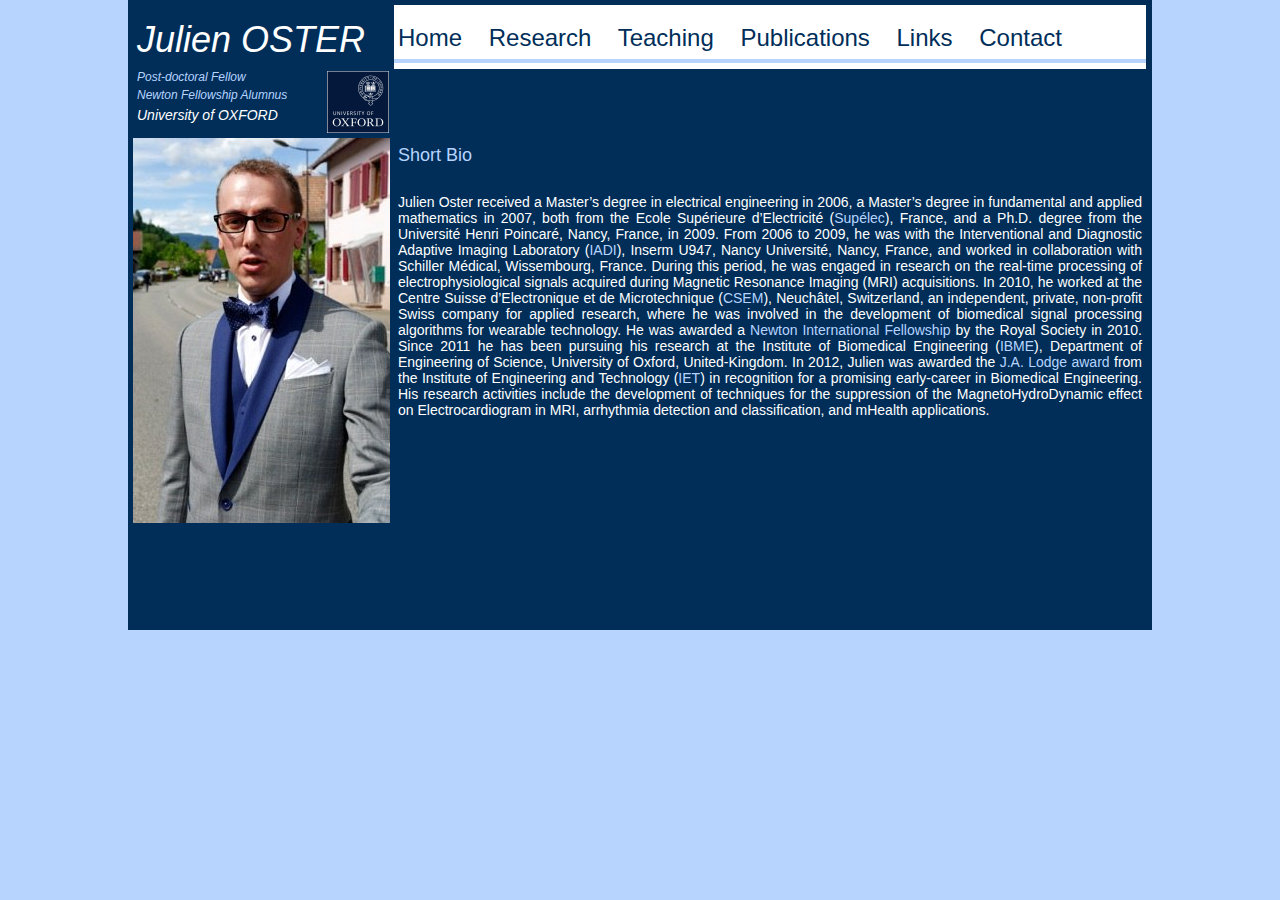
<file: index.html>
<?xml version="1.0" encoding="UTF-8"?><!DOCTYPE html PUBLIC "-//W3C//DTD XHTML 1.0 Transitional//EN" "http://www.w3.org/TR/xhtml1/DTD/xhtml1-transitional.dtd"><html xmlns="http://www.w3.org/1999/xhtml"><head><link rel="shortcut icon" href="http://julienoster.github.io/favicon.ico" type="image/x-icon" />
<link rel="icon" href="http://julienoster.github.io/favicon.ico" type="image/x-icon" /><title></title><meta http-equiv="refresh" content="0;url= Home.html" /></head><body></body></html>
</file>
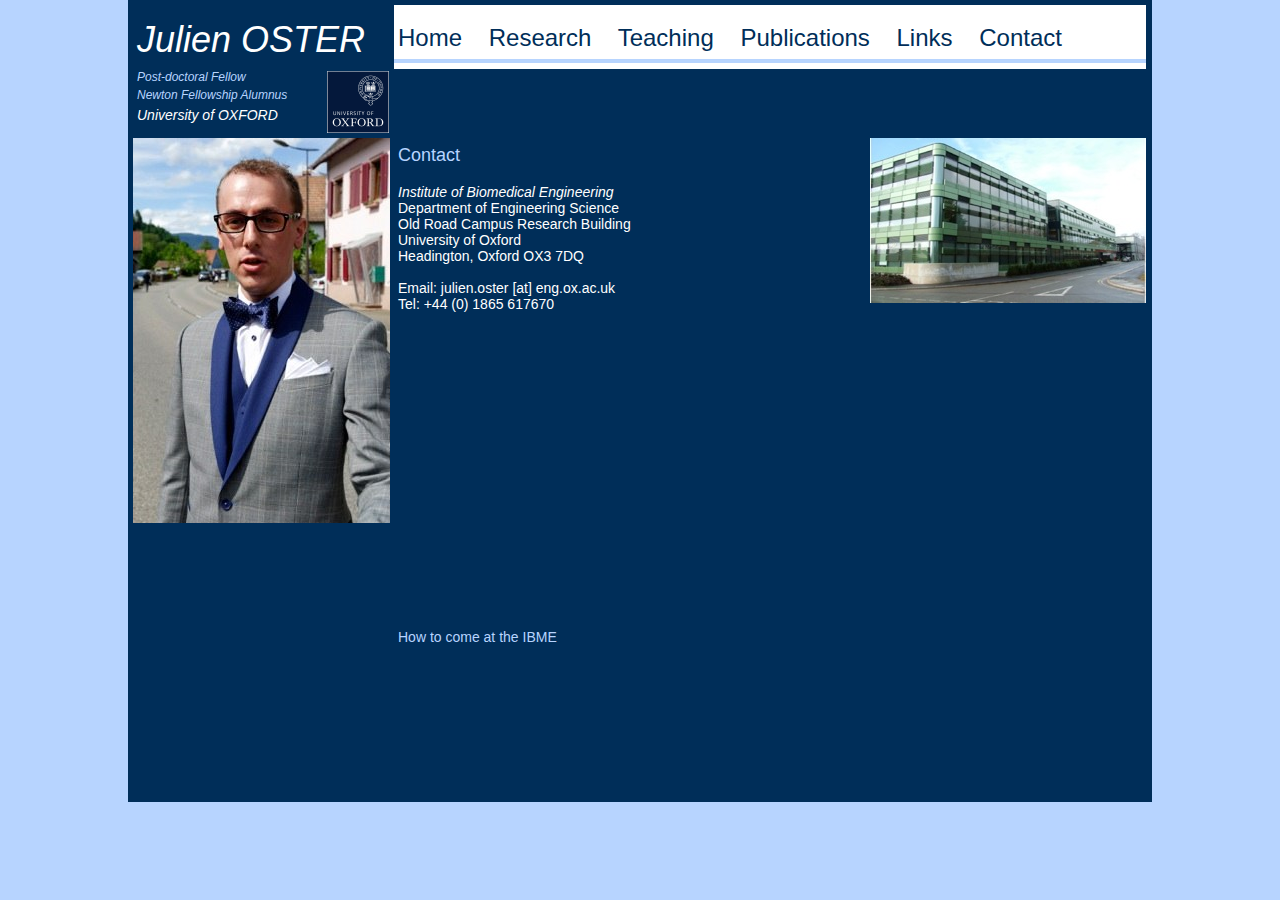
<file: Contact.html>
<?xml version="1.0" encoding="UTF-8"?>
<!DOCTYPE html PUBLIC "-//W3C//DTD XHTML 1.0 Transitional//EN" "http://www.w3.org/TR/xhtml1/DTD/xhtml1-transitional.dtd">


<html xmlns="http://www.w3.org/1999/xhtml" xml:lang="en" lang="en">
  <head><meta http-equiv="Content-Type" content="text/html; charset=UTF-8" />
    
    <meta name="Generator" content="iWeb 3.0.4" />
    <meta name="iWeb-Build" content="local-build-20140812" />
    <meta http-equiv="X-UA-Compatible" content="IE=EmulateIE7" />
    <meta name="viewport" content="width=1024" />
    <title>Contact</title>
    <link rel="stylesheet" type="text/css" media="screen,print" href="Contact_files/Contact.css" />
    <!--[if lt IE 8]><link rel='stylesheet' type='text/css' media='screen,print' href='Contact_files/ContactIE.css'/><![endif]-->
    <!--[if gte IE 8]><link rel='stylesheet' type='text/css' media='screen,print' href='Media/IE8.css'/><![endif]-->
    <style type="text/css">
/*<![CDATA[*/
	@import "Scripts/Widgets/HTMLRegion/Paste.css";
/*]]>*/
</style>
    <script type="text/javascript" src="Scripts/iWebSite.js"></script>
    <script type="text/javascript" src="Scripts/iWebImage.js"></script>
    <script type="text/javascript" src="Scripts/iWebMediaGrid.js"></script>
    <script type="text/javascript" src="Scripts/Widgets/SharedResources/WidgetCommon.js"></script>
    <script type="text/javascript" src="Scripts/Widgets/HTMLRegion/Paste.js"></script>
    <script type="text/javascript" src="Contact_files/Contact.js"></script>
  </head>
  <body style="background: rgb(183, 212, 255); margin: 0pt; " onload="onPageLoad();" onunload="onPageUnload();">
    <div style="text-align: center; ">
      <div style="margin-bottom: 0px; margin-left: auto; margin-right: auto; margin-top: 0px; overflow: hidden; position: relative; word-wrap: break-word;  background: rgb(0, 46, 89); text-align: left; width: 1024px; " id="body_content">
        <div style="float: left; margin-left: 0px; position: relative; width: 1024px; z-index: 0; " id="nav_layer">
          <div style="height: 0px; line-height: 0px; " class="bumper"> </div>
          <div style="clear: both; height: 0px; line-height: 0px; " class="spacer"> </div>
        </div>
        <div style="float: left; height: 0px; line-height: 0px; margin-left: 0px; position: relative; width: 1024px; z-index: 10; " id="header_layer">
          <div style="height: 0px; line-height: 0px; " class="bumper"> </div>
        </div>
        <div style="margin-left: 0px; position: relative; width: 1024px; z-index: 5; " id="body_layer">
          <div style="height: 0px; line-height: 0px; " class="bumper"> </div>
          <div id="id1" style="height: 128px; left: 5px; position: absolute; top: 5px; width: 256px; z-index: 1; " class="style_SkipStroke shape-with-text">
            <div class="text-content style_External_256_128 vertical-align-middle-middlebox" style="padding: 0px; ">
              <div class="style vertical-align-middle-innerbox">
                <p style="padding-top: 0pt; " class="paragraph_style">Julien OSTER<br /></p>
                <p class="paragraph_style_1">Post-doctoral Fellow<br /></p>
                <p class="paragraph_style_1">Newton Fellowship Alumnus<br /></p>
                <p style="padding-bottom: 0pt; " class="paragraph_style_2">University of OXFORD</p>
              </div>
            </div>
          </div>
          


          <div id="id2" style="height: 64px; left: 266px; position: absolute; top: 5px; width: 752px; z-index: 1; " class="style_SkipStroke_1 shape-with-text">
            <div class="text-content style_External_752_64 vertical-align-middle-middlebox" style="padding: 0px; ">
              <div class="style vertical-align-middle-innerbox">
                <p style="padding-bottom: 0pt; padding-top: 0pt; " class="paragraph_style_3"><a class="class1" title="Home.html" href="Home.html">Home</a>    <a class="class2" title="Research.html" href="Research.html">Research</a>    <a class="class3" title="Teaching.html" href="Teaching.html">Teaching</a>    <a class="class4" title="Publications.html" href="Publications.html">Publications</a>    <a title="Links.html" href="Links.html">Links</a>    <a title="" href="">Contact</a></p>
              </div>
            </div>
          </div>
          


          <div style="height: 4px; width: 752px;  height: 0px; left: 266px; position: absolute; top: 61px; width: 752px; z-index: 1; " class="tinyText">
            <div style="position: relative; width: 752px; ">
              <img src="Contact_files/shapeimage_1.jpg" alt="" style="height: 4px; left: 0px; margin-top: -2px; position: absolute; top: 0px; width: 752px; " />
            </div>
          </div>
          


          <div id="id3" style="height: 514px; left: 266px; position: absolute; top: 138px; width: 752px; z-index: 1; " class="style_SkipStroke shape-with-text">
            <div class="text-content graphic_textbox_layout_style_default_External_752_514" style="padding: 0px; ">
              <div class="graphic_textbox_layout_style_default">
                <p style="padding-top: 0pt; " class="paragraph_style_4">Contact<br /></p>
                <p class="paragraph_style_5"><br /></p>
                <p class="paragraph_style_5">Institute of Biomedical Engineering<span class="style_1"><br /></span></p>
                <p class="paragraph_style_6">Department of Engineering Science<br /></p>
                <p class="paragraph_style_6">Old Road Campus Research Building<br /></p>
                <p class="paragraph_style_6">University of Oxford<br /></p>
                <p class="paragraph_style_6">Headington, Oxford OX3 7DQ<br /></p>
                <p class="paragraph_style_6"><br /></p>
                <p class="paragraph_style_6">Email: julien.oster [at] eng.ox.ac.uk<br /></p>
                <p class="paragraph_style_6">Tel: +44 (0) 1865 617670<br /></p>
                <p class="paragraph_style_4"><br /></p>
                <p class="paragraph_style_4"><br /></p>
                <p class="paragraph_style_4"><br /></p>
                <p class="paragraph_style_4"><br /></p>
                <p class="paragraph_style_4"><br /></p>
                <p class="paragraph_style_4"><br /></p>
                <p class="paragraph_style_7"><br /></p>
                <p class="paragraph_style_7"><br /></p>
                <p class="paragraph_style_7"><br /></p>
                <p class="paragraph_style_7"><br /></p>
                <p class="paragraph_style_7"><br /></p>
                <p class="paragraph_style_7"><br /></p>
                <p class="paragraph_style_7"><br /></p>
                <p class="paragraph_style_7"><br /></p>
                <p class="paragraph_style_7"><br /></p>
                <p class="paragraph_style_7"><br /></p>
                <p style="padding-bottom: 0pt; " class="paragraph_style_8"><a onclick="window.open(this.href); return false;" title="http://www.ibme.ox.ac.uk/contact" href="http://www.ibme.ox.ac.uk/contact" onkeypress="window.open(this.href); return false;" class="class5">How to come at the IBME</a></p>
              </div>
            </div>
          </div>
          


          <div style="height: 62px; width: 62px;  height: 62px; left: 199px; position: absolute; top: 71px; width: 62px; z-index: 1; " class="tinyText style_SkipStroke_2 stroke_0">
            <img src="Contact_files/ox_brand_cmyk_rev.png" alt="" style="border: none; height: 62px; width: 62px; " />
          </div>
          


          <div style="height: 165px; width: 276px;  height: 165px; left: 742px; position: absolute; top: 138px; width: 276px; z-index: 1; " class="tinyText style_SkipStroke_2 stroke_0">
            <img src="Contact_files/droppedImage.jpg" alt="" style="border: none; height: 165px; width: 276px; " />
          </div>
          <div class="com-apple-iweb-widget-HTMLRegion" id="widget0" style="height: 315px; left: 266px; opacity: 1.00; position: absolute; top: 314px; width: 476px; z-index: 1; ">
            <script type="text/javascript"><!--//--><![CDATA[//><!--
    var widget0_htmlMarkupURL = ".//Contact_files/widget0_markup.html";
//--><!]]></script>
            <div id="widget0-htmlRegion" class="html_region_widget"></div>
          </div>
          <script type="text/javascript"><!--//--><![CDATA[//><!--
new Paste('widget0', 'Scripts/Widgets/HTMLRegion', 'Scripts/Widgets/SharedResources', '.', {"emptyLook": false});
//--><!]]></script>
          <div style="height: 385px; width: 257px;  height: 385px; left: 5px; position: absolute; top: 138px; width: 257px; z-index: 1; " class="tinyText style_SkipStroke_2 stroke_0">
            <img src="Contact_files/plop.jpg" alt="" style="border: none; height: 385px; width: 257px; " />
          </div>
          <div style="height: 652px; line-height: 652px; " class="spacer"> </div>
        </div>
        <div style="height: 150px; margin-left: 0px; position: relative; width: 1024px; z-index: 15; " id="footer_layer">
          <div style="height: 0px; line-height: 0px; " class="bumper"> </div>
        </div>
      </div>
    </div>
  </body>
</html>
</file>
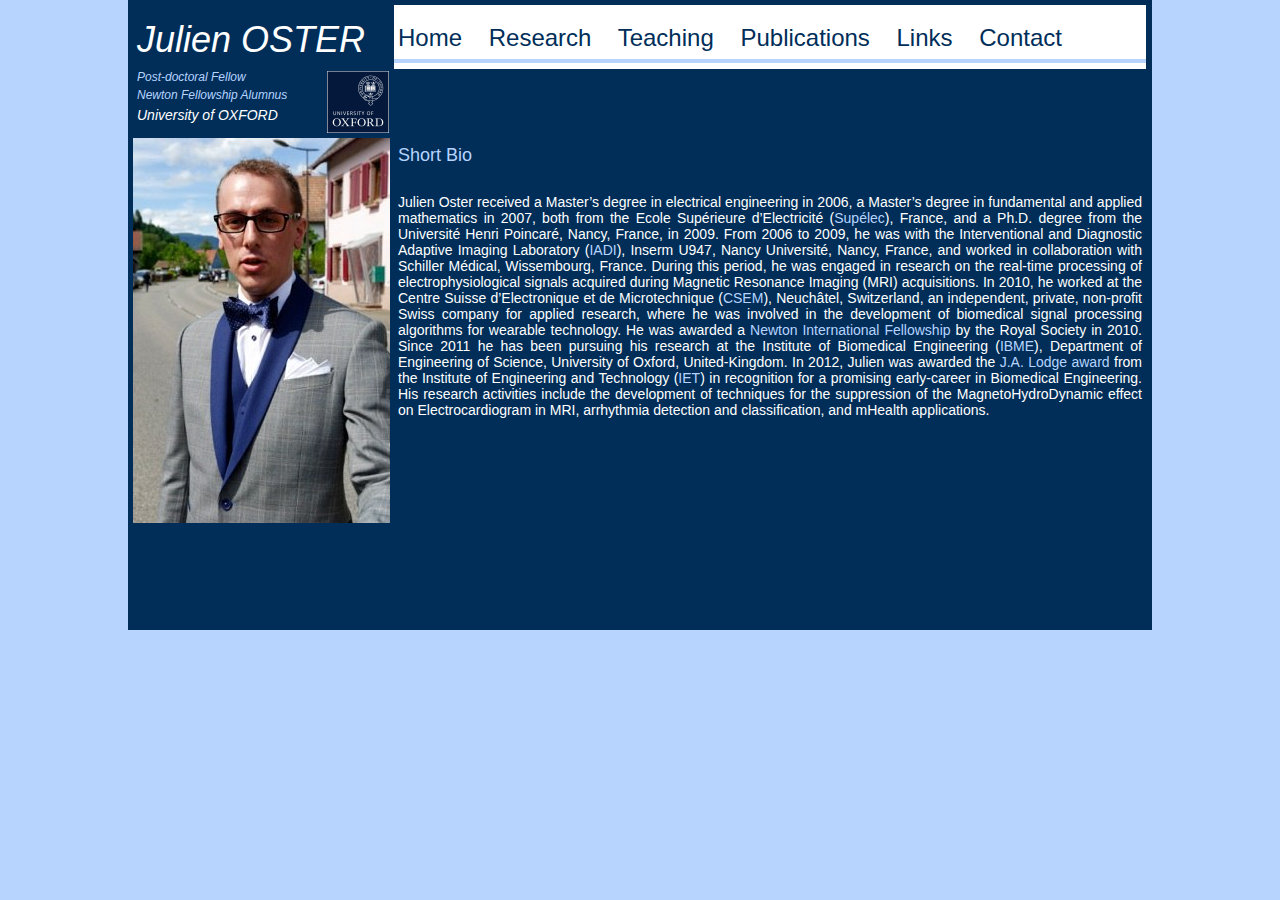
<file: Home.html>
<?xml version="1.0" encoding="UTF-8"?>
<!DOCTYPE html PUBLIC "-//W3C//DTD XHTML 1.0 Transitional//EN" "http://www.w3.org/TR/xhtml1/DTD/xhtml1-transitional.dtd">


<html xmlns="http://www.w3.org/1999/xhtml" xml:lang="en" lang="en">
  <head><meta http-equiv="Content-Type" content="text/html; charset=UTF-8" />
    
    <meta name="Generator" content="iWeb 3.0.4" />
    <meta name="iWeb-Build" content="local-build-20140812" />
    <meta http-equiv="X-UA-Compatible" content="IE=EmulateIE7" />
    <meta name="viewport" content="width=1024" />
    <title>Home</title>
    <link rel="stylesheet" type="text/css" media="screen,print" href="Home_files/Home.css" />
    <!--[if lt IE 8]><link rel='stylesheet' type='text/css' media='screen,print' href='Home_files/HomeIE.css'/><![endif]-->
    <!--[if gte IE 8]><link rel='stylesheet' type='text/css' media='screen,print' href='Media/IE8.css'/><![endif]-->
    <script type="text/javascript" src="Scripts/iWebSite.js"></script>
    <script type="text/javascript" src="Scripts/iWebImage.js"></script>
    <script type="text/javascript" src="Home_files/Home.js"></script>
  </head>
  <body style="background: rgb(183, 212, 255); margin: 0pt; " onload="onPageLoad();">
    <div style="text-align: center; ">
      <div style="margin-bottom: 0px; margin-left: auto; margin-right: auto; margin-top: 0px; overflow: hidden; position: relative; word-wrap: break-word;  background: rgb(0, 46, 89); text-align: left; width: 1024px; " id="body_content">
        <div style="float: left; margin-left: 0px; position: relative; width: 1024px; z-index: 0; " id="nav_layer">
          <div style="height: 0px; line-height: 0px; " class="bumper"> </div>
          <div style="clear: both; height: 0px; line-height: 0px; " class="spacer"> </div>
        </div>
        <div style="float: left; height: 0px; line-height: 0px; margin-left: 0px; position: relative; width: 1024px; z-index: 10; " id="header_layer">
          <div style="height: 0px; line-height: 0px; " class="bumper"> </div>
        </div>
        <div style="margin-left: 0px; position: relative; width: 1024px; z-index: 5; " id="body_layer">
          <div style="height: 0px; line-height: 0px; " class="bumper"> </div>
          <div id="id1" style="height: 128px; left: 5px; position: absolute; top: 5px; width: 256px; z-index: 1; " class="style_SkipStroke shape-with-text">
            <div class="text-content style_External_256_128 vertical-align-middle-middlebox" style="padding: 0px; ">
              <div class="style vertical-align-middle-innerbox">
                <p style="padding-top: 0pt; " class="paragraph_style">Julien OSTER<br /></p>
                <p class="paragraph_style_1">Post-doctoral Fellow<br /></p>
                <p class="paragraph_style_1">Newton Fellowship Alumnus<br /></p>
                <p style="padding-bottom: 0pt; " class="paragraph_style_2">University of OXFORD</p>
              </div>
            </div>
          </div>
          


          <div id="id2" style="height: 64px; left: 266px; position: absolute; top: 5px; width: 752px; z-index: 1; " class="style_SkipStroke_1 shape-with-text">
            <div class="text-content style_External_752_64 vertical-align-middle-middlebox" style="padding: 0px; ">
              <div class="style vertical-align-middle-innerbox">
                <p style="padding-bottom: 0pt; padding-top: 0pt; " class="paragraph_style_3"><a class="class1" title="" href="">Home</a>    <a class="class2" title="Research.html" href="Research.html">Research</a>    <a class="class3" title="Teaching.html" href="Teaching.html">Teaching</a>    <a class="class4" title="Publications.html" href="Publications.html">Publications</a>    <a class="class5" title="Links.html" href="Links.html">Links</a>    <a class="class6" title="Contact.html" href="Contact.html">Contact</a></p>
              </div>
            </div>
          </div>
          


          <div style="height: 4px; width: 752px;  height: 0px; left: 266px; position: absolute; top: 61px; width: 752px; z-index: 1; " class="tinyText">
            <div style="position: relative; width: 752px; ">
              <img src="Home_files/shapeimage_1.jpg" alt="" style="height: 4px; left: 0px; margin-top: -2px; position: absolute; top: 0px; width: 752px; " />
            </div>
          </div>
          


          <div id="id3" style="height: 301px; left: 266px; position: absolute; top: 138px; width: 752px; z-index: 1; " class="style_SkipStroke shape-with-text">
            <div class="text-content graphic_textbox_layout_style_default_External_752_301" style="padding: 0px; ">
              <div class="graphic_textbox_layout_style_default">
                <p style="padding-top: 0pt; " class="paragraph_style_4">Short Bio<br /></p>
                <p class="paragraph_style_4"><br /></p>
                <p style="padding-bottom: 0pt; " class="paragraph_style_5">Julien Oster received a Master’s degree in electrical engineering in 2006, a Master’s degree in fundamental and applied mathematics in 2007, both from the Ecole Supérieure d’Electricité (<a onclick="window.open(this.href); return false;" title="http://www.supelec.fr/" href="http://www.supelec.fr/" onkeypress="window.open(this.href); return false;" class="class7">Supélec</a>), France, and a Ph.D. degree from the Université Henri Poincaré, Nancy, France, in 2009. From 2006 to 2009, he was with the Interventional and Diagnostic Adaptive Imaging Laboratory (<a onclick="window.open(this.href); return false;" title="http://www.iadi-nancy.fr/" href="http://www.iadi-nancy.fr/" onkeypress="window.open(this.href); return false;" class="class8">IADI</a>), Inserm U947, Nancy Université, Nancy, France, and worked in collaboration with Schiller Médical, Wissembourg, France. During this period, he was engaged in research on the real-time processing of electrophysiological signals acquired during <span class="style_1">Magnetic Resonance Imaging (</span>MRI) acquisitions. In 2010, he worked at the Centre Suisse d’Electronique et de Microtechnique (<a onclick="window.open(this.href); return false;" title="http://www.csem.ch" href="http://www.csem.ch" onkeypress="window.open(this.href); return false;" class="class9">CSEM</a>), Neuchâtel, Switzerland, an independent, private, non-profit Swiss company for applied research, where he was involved in the development of biomedical signal processing algorithms for wearable technology. He was awarded a <a onclick="window.open(this.href); return false;" title="http://www.newtonfellowships.org/" href="http://www.newtonfellowships.org/" onkeypress="window.open(this.href); return false;">Newton International Fellowship</a> by the Royal Society in 2010. Since 2011 he has been pursuing his research at the Institute of Biomedical Engineering (<a onclick="window.open(this.href); return false;" title="http://www.ibme.ox.ac.uk" href="http://www.ibme.ox.ac.uk" onkeypress="window.open(this.href); return false;">IBME</a>), Department of Engineering of Science, University of Oxford, United-Kingdom. In 2012, Julien was awarded the <a onclick="window.open(this.href); return false;" title="http://tv.theiet.org/channels/news/15610.cfm" href="http://tv.theiet.org/channels/news/15610.cfm" onkeypress="window.open(this.href); return false;">J.A. Lodge award</a> from the Institute of Engineering and Technology (<a onclick="window.open(this.href); return false;" title="http://www.theiet.org/" href="http://www.theiet.org/" onkeypress="window.open(this.href); return false;">IET</a>) in recognition for a promising early-career in Biomedical Engineering. His research activities include the development of techniques for the suppression of the MagnetoHydroDynamic effect on <span class="style_1">Electrocardiogram in MRI, arrhythmia detection and classification, and mHealth applications</span>. </p>
              </div>
            </div>
          </div>
          


          <div style="height: 62px; width: 62px;  height: 62px; left: 199px; position: absolute; top: 71px; width: 62px; z-index: 1; " class="tinyText style_SkipStroke_2 stroke_0">
            <img src="Home_files/ox_brand_cmyk_rev.png" alt="" style="border: none; height: 62px; width: 62px; " />
          </div>
          


          <div style="height: 385px; width: 257px;  height: 385px; left: 5px; position: absolute; top: 138px; width: 257px; z-index: 1; " class="tinyText style_SkipStroke_2 stroke_0">
            <img src="Home_files/plop.jpg" alt="" style="border: none; height: 385px; width: 257px; " />
          </div>
          <div style="height: 480px; line-height: 480px; " class="spacer"> </div>
        </div>
        <div style="height: 150px; margin-left: 0px; position: relative; width: 1024px; z-index: 15; " id="footer_layer">
          <div style="height: 0px; line-height: 0px; " class="bumper"> </div>
        </div>
      </div>
    </div>
  </body>
</html>
</file>
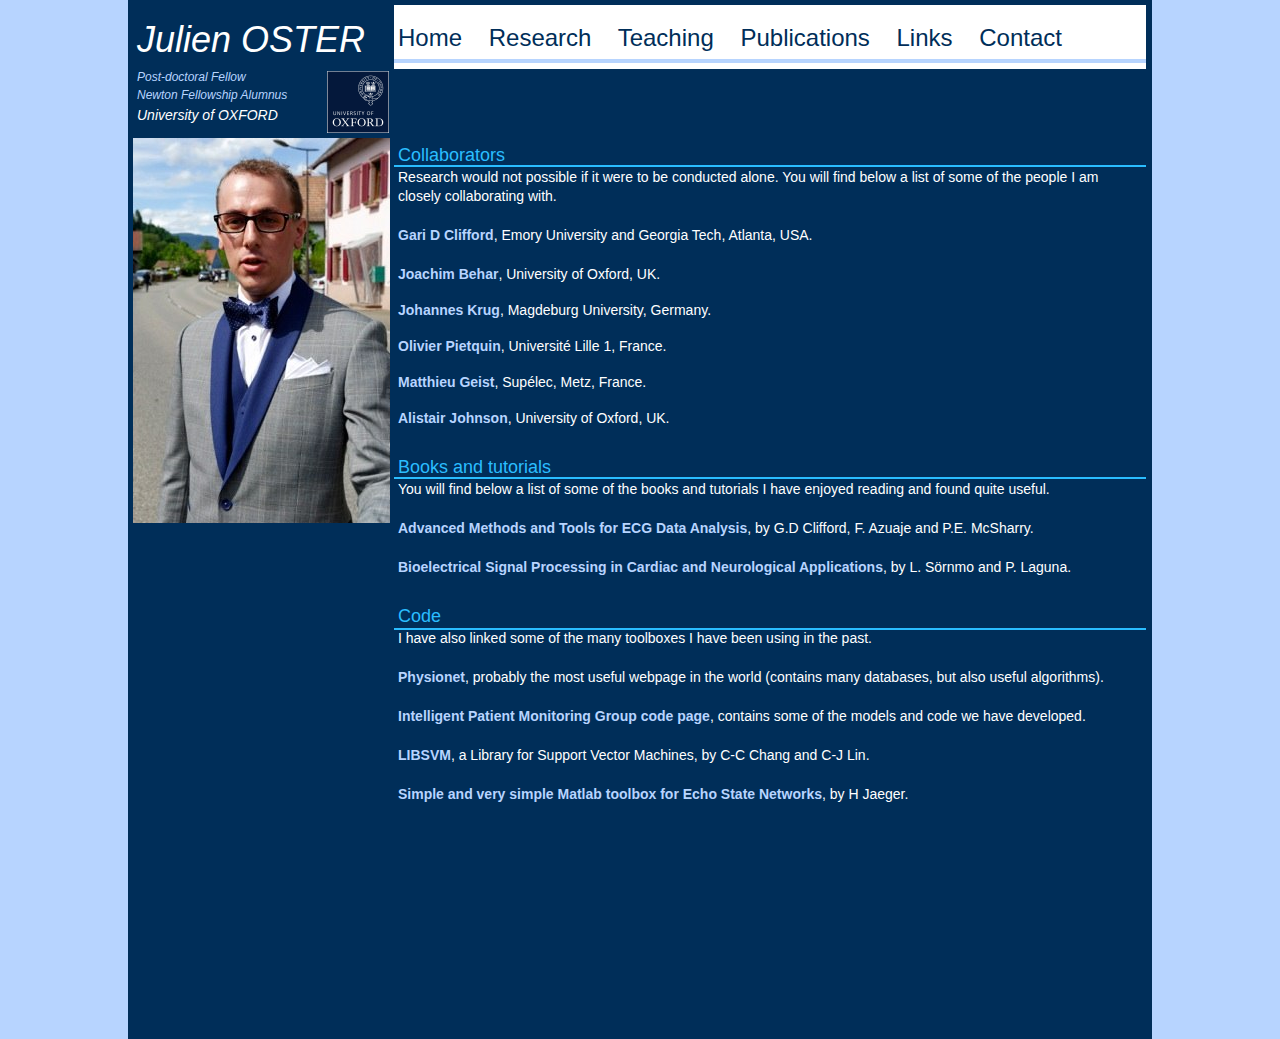
<file: Links.html>
<?xml version="1.0" encoding="UTF-8"?>
<!DOCTYPE html PUBLIC "-//W3C//DTD XHTML 1.0 Transitional//EN" "http://www.w3.org/TR/xhtml1/DTD/xhtml1-transitional.dtd">


<html xmlns="http://www.w3.org/1999/xhtml" xml:lang="en" lang="en">
  <head><meta http-equiv="Content-Type" content="text/html; charset=UTF-8" />
    
    <meta name="Generator" content="iWeb 3.0.4" />
    <meta name="iWeb-Build" content="local-build-20140812" />
    <meta http-equiv="X-UA-Compatible" content="IE=EmulateIE7" />
    <meta name="viewport" content="width=1024" />
    <title>Links</title>
    <link rel="stylesheet" type="text/css" media="screen,print" href="Links_files/Links.css" />
    <!--[if lt IE 8]><link rel='stylesheet' type='text/css' media='screen,print' href='Links_files/LinksIE.css'/><![endif]-->
    <!--[if gte IE 8]><link rel='stylesheet' type='text/css' media='screen,print' href='Media/IE8.css'/><![endif]-->
    <script type="text/javascript" src="Scripts/iWebSite.js"></script>
    <script type="text/javascript" src="Scripts/iWebImage.js"></script>
    <script type="text/javascript" src="Links_files/Links.js"></script>
  </head>
  <body style="background: rgb(183, 212, 255); margin: 0pt; " onload="onPageLoad();">
    <div style="text-align: center; ">
      <div style="margin-bottom: 0px; margin-left: auto; margin-right: auto; margin-top: 0px; overflow: hidden; position: relative; word-wrap: break-word;  background: rgb(0, 46, 89); text-align: left; width: 1024px; " id="body_content">
        <div style="float: left; margin-left: 0px; position: relative; width: 1024px; z-index: 0; " id="nav_layer">
          <div style="height: 0px; line-height: 0px; " class="bumper"> </div>
          <div style="clear: both; height: 0px; line-height: 0px; " class="spacer"> </div>
        </div>
        <div style="float: left; height: 0px; line-height: 0px; margin-left: 0px; position: relative; width: 1024px; z-index: 10; " id="header_layer">
          <div style="height: 0px; line-height: 0px; " class="bumper"> </div>
        </div>
        <div style="margin-left: 0px; position: relative; width: 1024px; z-index: 5; " id="body_layer">
          <div style="height: 0px; line-height: 0px; " class="bumper"> </div>
          <div id="id1" style="height: 128px; left: 5px; position: absolute; top: 5px; width: 256px; z-index: 1; " class="style_SkipStroke shape-with-text">
            <div class="text-content style_External_256_128 vertical-align-middle-middlebox" style="padding: 0px; ">
              <div class="style vertical-align-middle-innerbox">
                <p style="padding-top: 0pt; " class="paragraph_style">Julien OSTER<br /></p>
                <p class="paragraph_style_1">Post-doctoral Fellow<br /></p>
                <p class="paragraph_style_1">Newton Fellowship Alumnus<br /></p>
                <p style="padding-bottom: 0pt; " class="paragraph_style_2">University of OXFORD</p>
              </div>
            </div>
          </div>
          


          <div id="id2" style="height: 64px; left: 266px; position: absolute; top: 5px; width: 752px; z-index: 1; " class="style_SkipStroke_1 shape-with-text">
            <div class="text-content style_External_752_64 vertical-align-middle-middlebox" style="padding: 0px; ">
              <div class="style vertical-align-middle-innerbox">
                <p style="padding-bottom: 0pt; padding-top: 0pt; " class="paragraph_style_3"><a class="class1" title="Home.html" href="Home.html">Home</a>    <a class="class2" title="Research.html" href="Research.html">Research</a>    <a class="class3" title="Teaching.html" href="Teaching.html">Teaching</a>    <a class="class4" title="Publications.html" href="Publications.html">Publications</a>    <a title="" href="">Links</a>    <a title="Contact.html" href="Contact.html">Contact</a></p>
              </div>
            </div>
          </div>
          


          <div style="height: 4px; width: 752px;  height: 0px; left: 266px; position: absolute; top: 61px; width: 752px; z-index: 1; " class="tinyText">
            <div style="position: relative; width: 752px; ">
              <img src="Links_files/shapeimage_1.jpg" alt="" style="height: 4px; left: 0px; margin-top: -2px; position: absolute; top: 0px; width: 752px; " />
            </div>
          </div>
          


          <div id="id3" style="height: 751px; left: 266px; position: absolute; top: 138px; width: 752px; z-index: 1; " class="style_SkipStroke shape-with-text">
            <div class="text-content graphic_textbox_layout_style_default_External_752_751" style="padding: 0px; ">
              <div class="graphic_textbox_layout_style_default">
                <p style="padding-top: 0pt; " class="paragraph_style_4">Collaborators<br /></p>
                <p class="paragraph_style_5">Research would not possible if it were to be conducted alone. You will find below a list of some of the people I am closely collaborating with.<br /></p>
                <p class="paragraph_style_5"><br /></p>
                <p class="paragraph_style_5"><a onclick="window.open(this.href); return false;" title="http://www.robots.ox.ac.uk/~gari/" href="http://www.robots.ox.ac.uk/~gari/" onkeypress="window.open(this.href); return false;" class="class5"><span class="style_1">Gari D Clifford</span></a>, Emory University and Georgia Tech, Atlanta, USA.<br /></p>
                <p class="paragraph_style_5"><br /></p>
                <p class="paragraph_style_5"><a onclick="window.open(this.href); return false;" title="http://joachim.behar.perso.neuf.fr/Joachim/" href="http://joachim.behar.perso.neuf.fr/Joachim/" onkeypress="window.open(this.href); return false;" class="class6"><span class="style_1">Joachim Behar</span></a>, University of Oxford, UK.<br /></p>
                <p class="paragraph_style_6"><br /></p>
                <p class="paragraph_style_6"><a onclick="window.open(this.href); return false;" title="http://www-e.uni-magdeburg.de/jkrug/" href="http://www-e.uni-magdeburg.de/jkrug/" onkeypress="window.open(this.href); return false;" class="class7"><span class="style_1">Johannes Krug</span></a>, Magdeburg University, Germany.<br /></p>
                <p class="paragraph_style_6"><br /></p>
                <p class="paragraph_style_6"><a onclick="window.open(this.href); return false;" title="http://www.lifl.fr/~pietquin/index.html" href="http://www.lifl.fr/~pietquin/index.html" onkeypress="window.open(this.href); return false;" class="class8"><span class="style_1">Olivier Pietquin</span></a>, Université Lille 1, France.<br /></p>
                <p class="paragraph_style_6"><br /></p>
                <p class="paragraph_style_6"><a onclick="window.open(this.href); return false;" title="http://www.metz.supelec.fr/metz/personnel/geist_mat/" href="http://www.metz.supelec.fr/metz/personnel/geist_mat/" onkeypress="window.open(this.href); return false;" class="class9"><span class="style_1">Matthieu Geist</span></a>, Supélec, Metz, France.<br /></p>
                <p class="paragraph_style_6"><br /></p>
                <p class="paragraph_style_6"><a onclick="window.open(this.href); return false;" title="http://www.oasisicu.com/home.php" href="http://www.oasisicu.com/home.php" onkeypress="window.open(this.href); return false;" class="class10"><span class="style_1">Alistair Johnson</span></a>, University of Oxford, UK.<br /></p>
                <p class="paragraph_style_7"><br /></p>
                <p class="paragraph_style_4">Books and tutorials<br /></p>
                <p class="paragraph_style_5">You will find below a list of some of the books and tutorials I have enjoyed reading and found quite useful. <br /></p>
                <p class="paragraph_style_5"><br /></p>
                <p class="paragraph_style_5"><a onclick="window.open(this.href); return false;" title="http://kdpu.edu.ua/download/library/DSP/ECG/Advanced Methods And Tools for ECG Data Analysis.pdf" href="http://kdpu.edu.ua/download/library/DSP/ECG/Advanced%20Methods%20And%20Tools%20for%20ECG%20Data%20Analysis.pdf" onkeypress="window.open(this.href); return false;" class="class11"><span class="style_1">Advanced Methods and Tools for ECG Data Analysis</span></a>, by G.D Clifford, F. Azuaje and P.E. McSharry.<br /></p>
                <p class="paragraph_style_5"><br /></p>
                <p class="paragraph_style_5"><a onclick="window.open(this.href); return false;" title="http://www.sciencedirect.com/science/book/9780124375529" href="http://www.sciencedirect.com/science/book/9780124375529" onkeypress="window.open(this.href); return false;" class="class12"><span class="style_1">Bioelectrical Signal Processing in Cardiac and Neurological Applications</span></a>, by L. Sörnmo and P. Laguna.<br /></p>
                <p class="paragraph_style_7"><br /></p>
                <p class="paragraph_style_4">Code<br /></p>
                <p class="paragraph_style_5">I have also linked some of the many toolboxes I have been using in the past.<br /></p>
                <p class="paragraph_style_5"><br /></p>
                <p class="paragraph_style_5"><a onclick="window.open(this.href); return false;" title="http://www.physionet.org/" href="http://www.physionet.org/" onkeypress="window.open(this.href); return false;" class="class13"><span class="style_1">Physionet</span></a>, probably the most useful webpage in the world (contains many databases, but also useful algorithms).<br /></p>
                <p class="paragraph_style_5"><br /></p>
                <p class="paragraph_style_5"><a onclick="window.open(this.href); return false;" title="http://physionet.org/physiotools/ipmcode/" href="http://physionet.org/physiotools/ipmcode/" onkeypress="window.open(this.href); return false;" class="class14"><span class="style_1">Intelligent Patient Monitoring Group code page</span></a>, contains some of the models and code we have developed.<br /></p>
                <p class="paragraph_style_5"><br /></p>
                <p class="paragraph_style_5"><a onclick="window.open(this.href); return false;" title="http://www.csie.ntu.edu.tw/~cjlin/libsvm/" href="http://www.csie.ntu.edu.tw/~cjlin/libsvm/" onkeypress="window.open(this.href); return false;" class="class15"><span class="style_1">LIBSVM</span></a>, a Library for Support Vector Machines, by C-C Chang and C-J Lin.<br /></p>
                <p class="paragraph_style_5"><br /></p>
                <p class="paragraph_style_5"><a onclick="window.open(this.href); return false;" title="http://reservoir-computing.org/node/129" href="http://reservoir-computing.org/node/129" onkeypress="window.open(this.href); return false;" class="class16"><span class="style_1">Simple and very simple Matlab toolbox for Echo State Networks</span></a>, by H Jaeger.<br /></p>
                <p class="paragraph_style_7"><br /></p>
                <p class="paragraph_style_7"><br /></p>
                <p class="paragraph_style_8"><br /></p>
              </div>
            </div>
          </div>
          


          <div style="height: 62px; width: 62px;  height: 62px; left: 199px; position: absolute; top: 71px; width: 62px; z-index: 1; " class="tinyText style_SkipStroke_2 stroke_0">
            <img src="Links_files/ox_brand_cmyk_rev.png" alt="" style="border: none; height: 62px; width: 62px; " />
          </div>
          


          <div style="height: 2px; width: 752px;  height: 0px; left: 266px; position: absolute; top: 166px; width: 752px; z-index: 1; " class="tinyText">
            <div style="position: relative; width: 752px; ">
              <img src="Links_files/shapeimage_2.jpg" alt="" style="height: 2px; left: 0px; margin-top: -1px; position: absolute; top: 0px; width: 752px; " />
            </div>
          </div>
          


          <div style="height: 2px; width: 752px;  height: 0px; left: 266px; position: absolute; top: 478px; width: 752px; z-index: 1; " class="tinyText">
            <div style="position: relative; width: 752px; ">
              <img src="Links_files/shapeimage_3.jpg" alt="" style="height: 2px; left: 0px; margin-top: -1px; position: absolute; top: 0px; width: 752px; " />
            </div>
          </div>
          


          <div style="height: 2px; width: 752px;  height: 0px; left: 266px; position: absolute; top: 629px; width: 752px; z-index: 1; " class="tinyText">
            <div style="position: relative; width: 752px; ">
              <img src="Links_files/shapeimage_4.jpg" alt="" style="height: 2px; left: 0px; margin-top: -1px; position: absolute; top: 0px; width: 752px; " />
            </div>
          </div>
          


          <div style="height: 385px; width: 257px;  height: 385px; left: 5px; position: absolute; top: 138px; width: 257px; z-index: 1; " class="tinyText style_SkipStroke_2 stroke_0">
            <img src="Links_files/plop.jpg" alt="" style="border: none; height: 385px; width: 257px; " />
          </div>
          <div style="height: 889px; line-height: 889px; " class="spacer"> </div>
        </div>
        <div style="height: 150px; margin-left: 0px; position: relative; width: 1024px; z-index: 15; " id="footer_layer">
          <div style="height: 0px; line-height: 0px; " class="bumper"> </div>
        </div>
      </div>
    </div>
  </body>
</html>
</file>
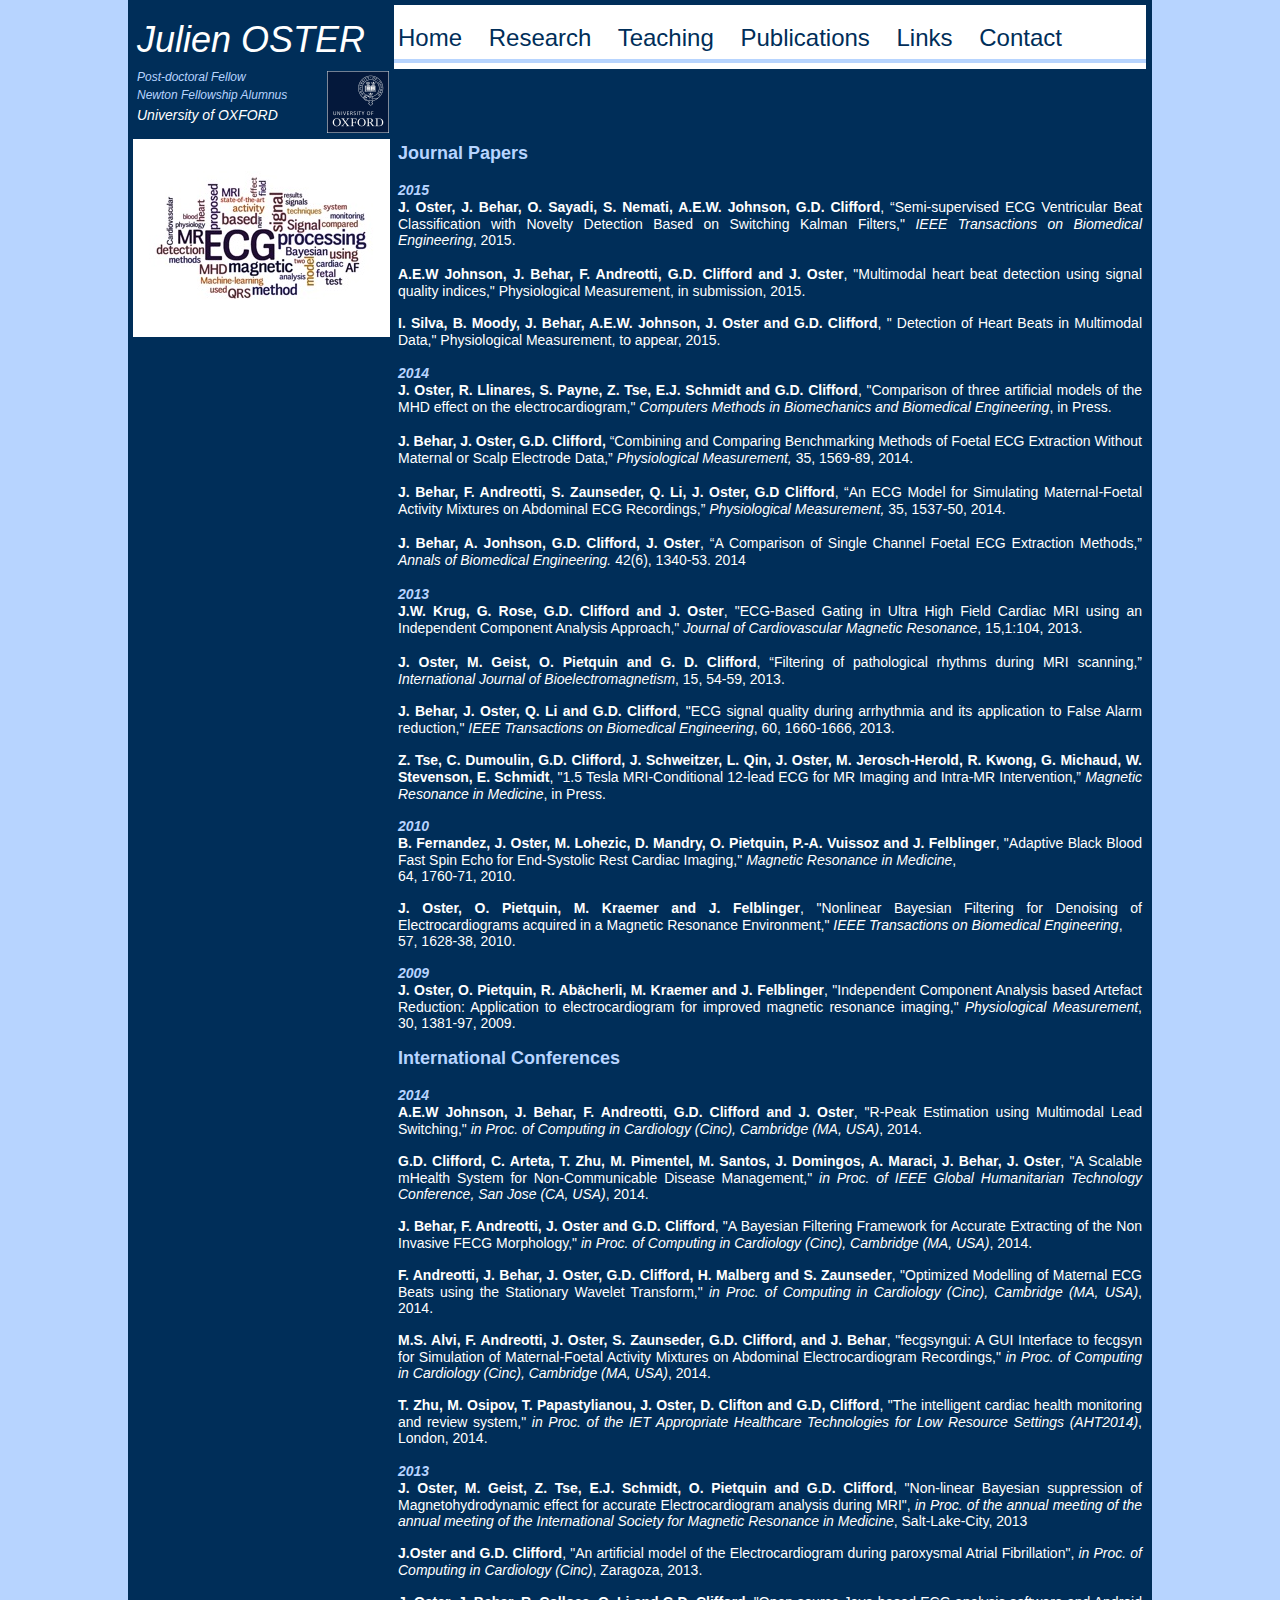
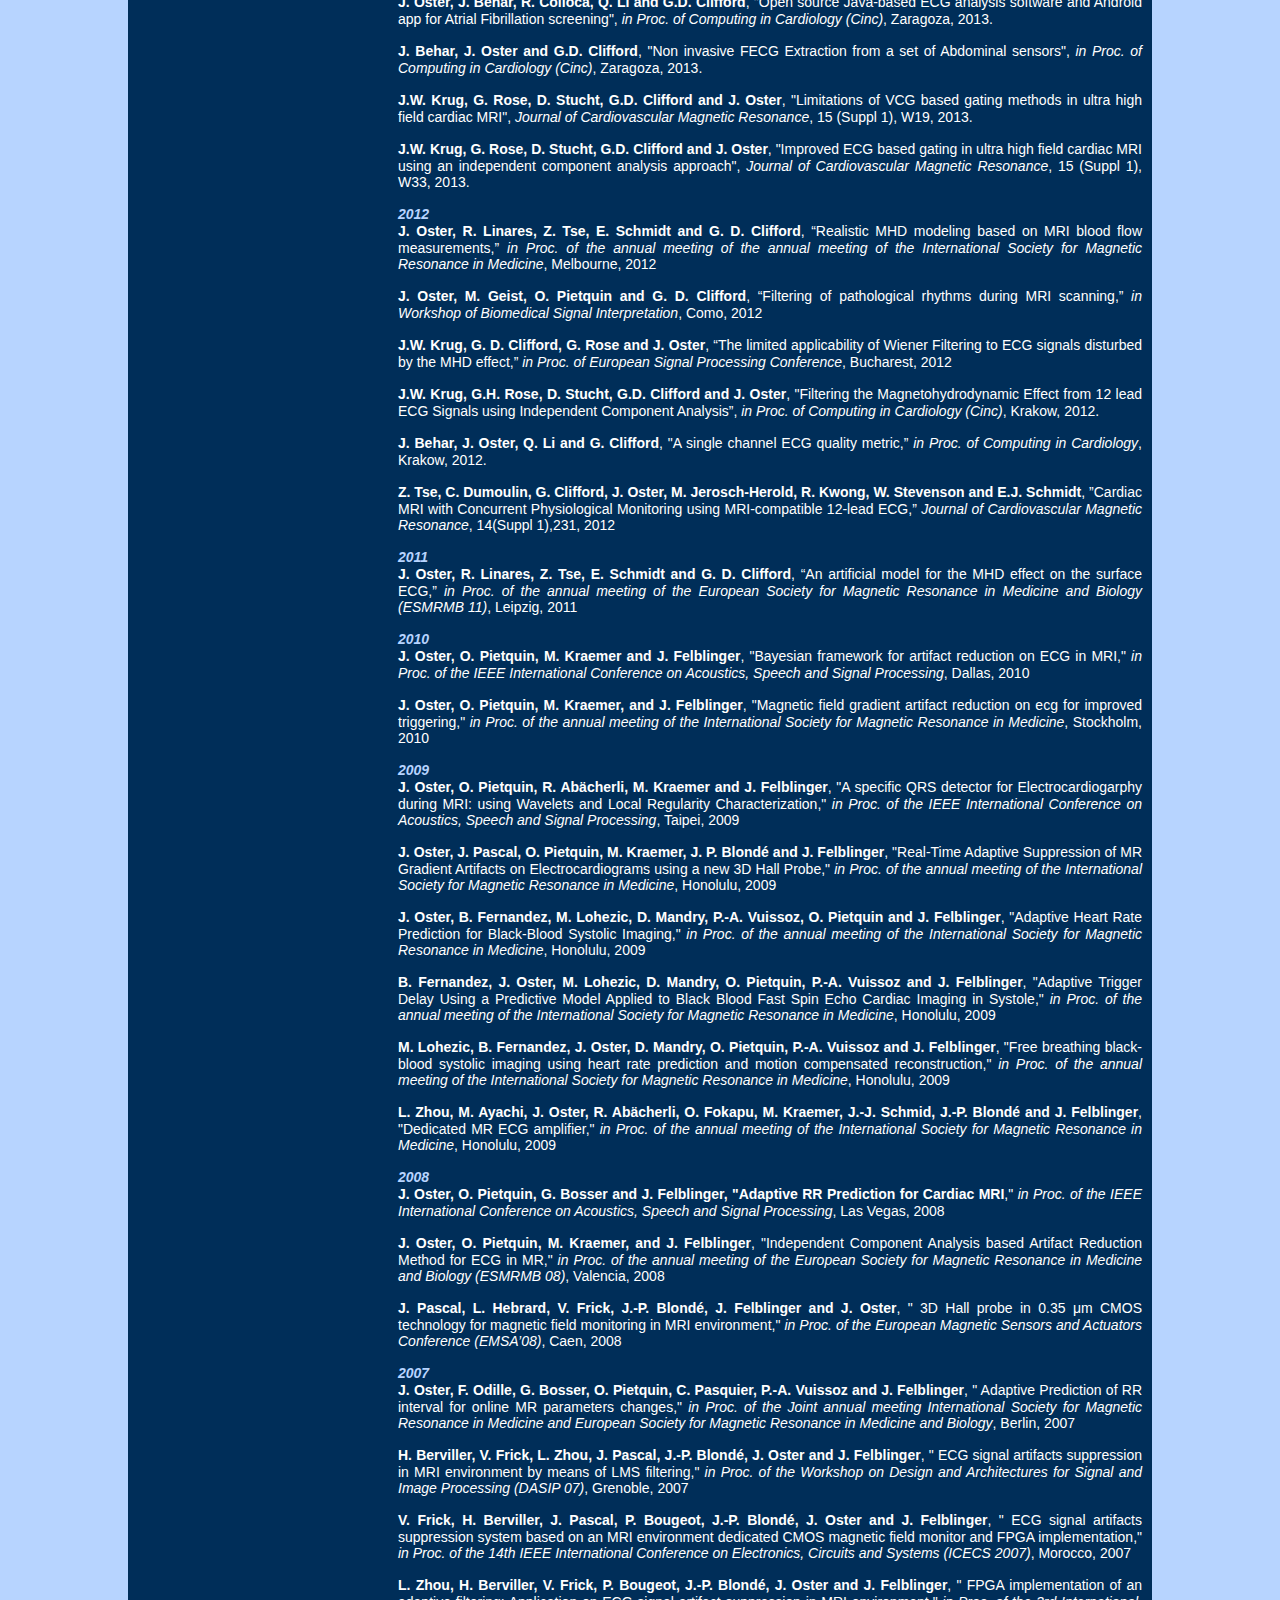
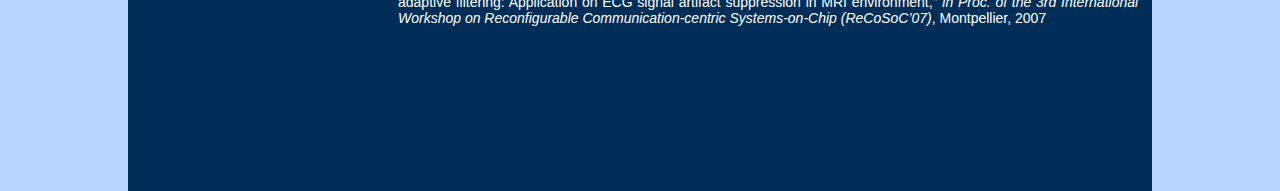
<file: Publications.html>
<?xml version="1.0" encoding="UTF-8"?>
<!DOCTYPE html PUBLIC "-//W3C//DTD XHTML 1.0 Transitional//EN" "http://www.w3.org/TR/xhtml1/DTD/xhtml1-transitional.dtd">


<html xmlns="http://www.w3.org/1999/xhtml" xml:lang="en" lang="en">
  <head><meta http-equiv="Content-Type" content="text/html; charset=UTF-8" />
    
    <meta name="Generator" content="iWeb 3.0.4" />
    <meta name="iWeb-Build" content="local-build-20150306" />
    <meta http-equiv="X-UA-Compatible" content="IE=EmulateIE7" />
    <meta name="viewport" content="width=1024" />
    <title>Publications</title>
    <link rel="stylesheet" type="text/css" media="screen,print" href="Publications_files/Publications.css" />
    <!--[if lt IE 8]><link rel='stylesheet' type='text/css' media='screen,print' href='Publications_files/PublicationsIE.css'/><![endif]-->
    <!--[if gte IE 8]><link rel='stylesheet' type='text/css' media='screen,print' href='Media/IE8.css'/><![endif]-->
    <script type="text/javascript" src="Scripts/iWebSite.js"></script>
    <script type="text/javascript" src="Scripts/iWebImage.js"></script>
    <script type="text/javascript" src="Publications_files/Publications.js"></script>
  </head>
  <body style="background: rgb(183, 212, 255); margin: 0pt; " onload="onPageLoad();">
    <div style="text-align: center; ">
      <div style="margin-bottom: 0px; margin-left: auto; margin-right: auto; margin-top: 0px; overflow: hidden; position: relative; word-wrap: break-word;  background: rgb(0, 46, 89); text-align: left; width: 1024px; " id="body_content">
        <div style="float: left; margin-left: 0px; position: relative; width: 1024px; z-index: 0; " id="nav_layer">
          <div style="height: 0px; line-height: 0px; " class="bumper"> </div>
          <div style="clear: both; height: 0px; line-height: 0px; " class="spacer"> </div>
        </div>
        <div style="float: left; height: 0px; line-height: 0px; margin-left: 0px; position: relative; width: 1024px; z-index: 10; " id="header_layer">
          <div style="height: 0px; line-height: 0px; " class="bumper"> </div>
        </div>
        <div style="margin-left: 0px; position: relative; width: 1024px; z-index: 5; " id="body_layer">
          <div style="height: 0px; line-height: 0px; " class="bumper"> </div>
          <div id="id1" style="height: 128px; left: 5px; position: absolute; top: 5px; width: 256px; z-index: 1; " class="style_SkipStroke shape-with-text">
            <div class="text-content style_External_256_128 vertical-align-middle-middlebox" style="padding: 0px; ">
              <div class="style vertical-align-middle-innerbox">
                <p style="padding-top: 0pt; " class="paragraph_style">Julien OSTER<br /></p>
                <p class="paragraph_style_1">Post-doctoral Fellow<br /></p>
                <p class="paragraph_style_1">Newton Fellowship Alumnus<br /></p>
                <p style="padding-bottom: 0pt; " class="paragraph_style_2">University of OXFORD</p>
              </div>
            </div>
          </div>
          


          <div id="id2" style="height: 64px; left: 266px; position: absolute; top: 5px; width: 752px; z-index: 1; " class="style_SkipStroke_1 shape-with-text">
            <div class="text-content style_External_752_64 vertical-align-middle-middlebox" style="padding: 0px; ">
              <div class="style vertical-align-middle-innerbox">
                <p style="padding-bottom: 0pt; padding-top: 0pt; " class="paragraph_style_3"><a class="class1" title="Home.html" href="Home.html">Home</a>    <a class="class2" title="Research.html" href="Research.html">Research</a>    <a class="class3" title="Teaching.html" href="Teaching.html">Teaching</a>    <a class="class4" title="" href="">Publications</a>    <a title="Links.html" href="Links.html">Links</a>    <a title="Contact.html" href="Contact.html">Contact</a></p>
              </div>
            </div>
          </div>
          


          <div id="id3" style="height: 3103px; left: 266px; position: absolute; top: 138px; width: 752px; z-index: 1; " class="style_SkipStroke shape-with-text">
            <div class="text-content graphic_textbox_layout_style_default_External_752_3103" style="padding: 0px; ">
              <div class="graphic_textbox_layout_style_default">
                <p style="padding-top: 0pt; " class="paragraph_style_4">Journal Papers<br /></p>
                <p class="paragraph_style_5"><br /></p>
                <p class="paragraph_style_5">2015<br /></p>
                <p class="paragraph_style_6"><span style="line-height: 17px; " class="style_1">J. Oster, J. Behar, O. Sayadi, S. Nemati, A.E.W. Johnson, G.D. Clifford</span><span style="line-height: 16px; " class="style_2">, “Semi-supervised ECG Ventricular Beat Classification with Novelty Detection Based on Switching Kalman Filters,&quot; </span><span style="line-height: 16px; " class="style_3">IEEE Transactions on Biomedical Engineering</span><span style="line-height: 16px; " class="style_2">, 2015.<br /></span></p>
                <p class="paragraph_style_6"><br /></p>
                <p class="paragraph_style_7"><span class="style_4">A.E.W Johnson, J. Behar, F. Andreotti, G.D. Clifford and J. Oster</span>, &quot;Multimodal heart beat detection using signal quality indices,&quot; Physiological Measurement, in submission, 2015.<br /></p>
                <p class="paragraph_style_7"><br /></p>
                <p class="paragraph_style_7"><span class="style_4">I. Silva, B. Moody, J. Behar, A.E.W. Johnson, J. Oster and G.D. Clifford</span>, &quot; Detection of Heart Beats in Multimodal Data,&quot; Physiological Measurement, to appear, 2015.<span style="line-height: 16px; " class="style_5"><br /></span></p>
                <p class="paragraph_style_5"><br /></p>
                <p class="paragraph_style_5">2014<span class="style_6"><br /></span></p>
                <p class="paragraph_style_8"><span class="style_4">J. Oster, R. Llinares, S. Payne, Z. Tse, E.J. Schmidt and G.D. Clifford</span>, &quot;Comparison of three artificial models of the MHD effect on the electrocardiogram,&quot; <span class="style_7">Computers Methods in Biomechanics and Biomedical Engineering</span>, in Press.<span class="style_4"><br /></span></p>
                <p class="paragraph_style_8"><span class="style_4"><br /></span></p>
                <p class="paragraph_style_8"><span class="style_4">J. Behar, J. Oster, G.D. Clifford,</span> “Combining and Comparing Benchmarking Methods of Foetal ECG Extraction Without Maternal or Scalp Electrode Data,” <span class="style_7">Physiological Measurement, </span>35, 1569-89, 2014.<span class="style_4"><br /></span></p>
                <p class="paragraph_style_8"><span class="style_4"><br /></span></p>
                <p class="paragraph_style_8"><span class="style_4">J. Behar, F. Andreotti, S. Zaunseder, Q. Li, J. Oster, G.D Clifford</span>, “An ECG Model for Simulating Maternal-Foetal Activity Mixtures on Abdominal ECG Recordings,” <span class="style_7">Physiological Measurement, </span>35, 1537-50, 2014.<span style="line-height: 17px; " class="style_8"><br /></span></p>
                <p class="paragraph_style_8"><span class="style_4"><br /></span></p>
                <p class="paragraph_style_8"><span class="style_4">J. Behar, A. Jonhson, G.D. Clifford, J. Oster</span>, “A Comparison of Single Channel Foetal ECG Extraction Methods,” <span class="style_7">Annals of Biomedical Engineering.</span> 42(6), 1340-53. 2014<span class="style_4"><br /></span></p>
                <p class="paragraph_style_8"><span class="style_4"><br /></span></p>
                <p class="paragraph_style_5">2013<span class="style_6"><br /></span></p>
                <p class="paragraph_style_8"><span class="style_4">J.W. Krug, G. Rose, G.D. Clifford and J. Oster</span>, &quot;ECG-Based Gating in Ultra High Field Cardiac MRI using an Independent Component Analysis Approach,&quot; <span class="style_7">Journal of Cardiovascular Magnetic Resonance</span>, 15,1:104, 2013.<span class="style_4"><br /></span></p>
                <p class="paragraph_style_8"><span class="style_4"><br /></span></p>
                <p class="paragraph_style_8"><span class="style_4">J. Oster, M. Geist, O. Pietquin and G. D. Clifford</span>, “Filtering of pathological rhythms during MRI scanning,” <span class="style_7">International Journal of Bioelectromagnetism</span>, 15, 54-59, 2013.<br /></p>
                <p class="paragraph_style_8"><br /></p>
                <p class="paragraph_style_8"><span class="style_4">J. Behar, J. Oster, Q. Li and G.D. Clifford</span>, &quot;ECG signal quality during arrhythmia and its application to False Alarm reduction,&quot; <span class="style_7">IEEE Transactions on Biomedical Engineering</span>, 60, 1660-1666, 2013.<br /></p>
                <p class="paragraph_style_8"><br /></p>
                <p class="paragraph_style_8"><span class="style_4">Z. Tse, C. Dumoulin, G.D. Clifford, J. Schweitzer, L. Qin, J. Oster, M. Jerosch-Herold, R. Kwong, G. Michaud, W. Stevenson, E. Schmidt</span>, &quot;1.5 Tesla MRI-Conditional 12-lead ECG for MR Imaging and Intra-MR Intervention,” <span class="style_7">Magnetic Resonance in Medicine</span>, in Press.<br /></p>
                <p class="paragraph_style_8"><br /></p>
                <p class="paragraph_style_5">2010<br /></p>
                <p class="paragraph_style_8"><span class="style_4">B. Fernandez, J. Oster, M. Lohezic, D. Mandry, O. Pietquin, P.-A. Vuissoz and J. Felblinger</span>, &quot;Adaptive Black Blood Fast Spin Echo for End-Systolic Rest Cardiac Imaging,&quot; <span class="style_7">Magnetic Resonance in Medicine</span>,<br /></p>
                <p class="paragraph_style_8">64, 1760-71, 2010.<br /></p>
                <p class="paragraph_style_8"><br /></p>
                <p class="paragraph_style_8"><span class="style_4">J. Oster, O. Pietquin, M. Kraemer and J. Felblinger</span>, &quot;Nonlinear Bayesian Filtering for Denoising of Electrocardiograms acquired in a Magnetic Resonance Environment,&quot; <span class="style_7">IEEE Transactions on Biomedical Engineering</span>,<br /></p>
                <p class="paragraph_style_8">57, 1628-38, 2010.<br /></p>
                <p class="paragraph_style_8"><br /></p>
                <p class="paragraph_style_5">2009<br /></p>
                <p class="paragraph_style_9"><span class="style_4">J. Oster, O. Pietquin, R. Abächerli, M. Kraemer and J. Felblinger</span>, &quot;Independent Component Analysis based Artefact Reduction: Application to electrocardiogram for improved magnetic resonance imaging,&quot; <span class="style_7">Physiological Measurement</span>, 30, 1381-97, 2009.<br /></p>
                <p class="paragraph_style_9"><br /></p>
                <p class="paragraph_style_10">International Conferences<br /></p>
                <p class="paragraph_style_5"><br /></p>
                <p class="paragraph_style_5">2014<br /></p>
                <p class="paragraph_style_7"><span class="style_4">A.E.W Johnson, J. Behar, F. Andreotti, G.D. Clifford and J. Oster</span>, &quot;R-Peak Estimation using Multimodal Lead Switching,&quot; <span class="style_7">in Proc. of Computing in Cardiology (Cinc), Cambridge (MA, USA)</span>, 2014.<br /></p>
                <p class="paragraph_style_7"> <br /></p>
                <p class="paragraph_style_7"><span class="style_4">G.D. Clifford, C. Arteta, T. Zhu, M. Pimentel, M. Santos, J. Domingos, A. Maraci, J. Behar, J. Oster</span>, &quot;A Scalable mHealth System for Non-Communicable Disease Management,&quot; <span class="style_7">in Proc. of IEEE Global Humanitarian Technology Conference, San Jose (CA, USA)</span>, 2014.<br /></p>
                <p class="paragraph_style_7"> <br /></p>
                <p class="paragraph_style_7"><span class="style_4">J. Behar, F. Andreotti, J. Oster and G.D. Clifford</span>, &quot;A Bayesian Filtering Framework for Accurate Extracting of the Non Invasive FECG Morphology,&quot; <span class="style_7">in Proc. of Computing in Cardiology (Cinc), Cambridge (MA, USA)</span>, 2014.<br /></p>
                <p class="paragraph_style_7"><br /></p>
                <p class="paragraph_style_7"> <span class="style_4">F. Andreotti, J. Behar, J. Oster, G.D. Clifford, H. Malberg and S. Zaunseder</span>, &quot;Optimized Modelling of Maternal ECG Beats using the Stationary Wavelet Transform,&quot; <span class="style_7">in Proc. of Computing in Cardiology (Cinc), Cambridge (MA, USA)</span>, 2014.<br /></p>
                <p class="paragraph_style_7"> <br /></p>
                <p class="paragraph_style_7"><span class="style_4">M.S. Alvi, F. Andreotti, J. Oster, S. Zaunseder, G.D. Clifford, and J. Behar</span>, &quot;fecgsyngui: A GUI Interface to fecgsyn for Simulation of Maternal-Foetal Activity Mixtures on Abdominal Electrocardiogram Recordings,&quot; <span class="style_7">in Proc. of Computing in Cardiology (Cinc), Cambridge (MA, USA)</span>, 2014.<br /></p>
                <p class="paragraph_style_7"> <br /></p>
                <p class="paragraph_style_7"><span class="style_4">T. Zhu, M. Osipov, T. Papastylianou, J. Oster, D. Clifton and G.D, Clifford</span>, &quot;The intelligent cardiac health monitoring and review system,&quot; <span class="style_7">in Proc. of the IET Appropriate Healthcare Technologies for Low Resource Settings (AHT2014)</span>, London, 2014.<br /></p>
                <p class="paragraph_style_5"><br /></p>
                <p class="paragraph_style_5">2013<br /></p>
                <p class="paragraph_style_9"><span class="style_4">J. Oster, M. Geist, Z. Tse, E.J. Schmidt, O. Pietquin and G.D. Clifford</span>, &quot;Non-linear Bayesian suppression of Magnetohydrodynamic effect for accurate Electrocardiogram analysis during MRI&quot;, <span class="style_7">in Proc. of the annual meeting of the annual meeting of the International Society for Magnetic Resonance in Medicine</span>, Salt-Lake-City, 2013<br /></p>
                <p class="paragraph_style_9"><br /></p>
                <p class="paragraph_style_9"><span class="style_4">J.Oster and G.D. Clifford</span>, &quot;An artificial model of the Electrocardiogram during paroxysmal Atrial Fibrillation&quot;, <span class="style_7">in Proc. of Computing in Cardiology (Cinc)</span>, Zaragoza, 2013.<br /></p>
                <p class="paragraph_style_9"><br /></p>
                <p class="paragraph_style_9"><span class="style_4">J. Oster, J. Behar, R. Colloca, Q. Li and G.D. Clifford</span>, &quot;Open source Java-based ECG analysis software and Android app for Atrial Fibrillation screening&quot;, <span class="style_7">in Proc. of Computing in Cardiology (Cinc)</span>, Zaragoza, 2013. <br /></p>
                <p class="paragraph_style_9"><br /></p>
                <p class="paragraph_style_9"><span class="style_4">J. Behar, J. Oster and G.D. Clifford</span>, &quot;Non invasive FECG Extraction from a set of Abdominal sensors&quot;, <span class="style_7">in Proc. of Computing in Cardiology (Cinc)</span>, Zaragoza, 2013. <br /></p>
                <p class="paragraph_style_9"><br /></p>
                <p class="paragraph_style_9"><span class="style_4">J.W. Krug, G. Rose, D. Stucht, G.D. Clifford and J. Oster</span>, &quot;Limitations of VCG based gating methods in ultra high field cardiac MRI&quot;, <span class="style_7">Journal of Cardiovascular Magnetic Resonance</span>, 15 (Suppl 1), W19, 2013. <br /></p>
                <p class="paragraph_style_9"><br /></p>
                <p class="paragraph_style_9"><span class="style_4">J.W. Krug, G. Rose, D. Stucht, G.D. Clifford and J. Oster</span>, &quot;Improved ECG based gating in ultra high field cardiac MRI using an independent component analysis approach&quot;, <span class="style_7">Journal of Cardiovascular Magnetic Resonance</span>, 15 (Suppl 1), W33, 2013. <br /></p>
                <p class="paragraph_style_9"><br /></p>
                <p class="paragraph_style_5">2012<br /></p>
                <p class="paragraph_style_9"><span class="style_4">J. Oster, R. Linares, Z. Tse, E. Schmidt and G. D. Clifford</span>, “Realistic MHD modeling based on MRI blood flow measurements,” <span class="style_7">in Proc. of the annual meeting of the annual meeting of the International Society for Magnetic Resonance in Medicine</span>, Melbourne, 2012 <br /></p>
                <p class="paragraph_style_9"><br /></p>
                <p class="paragraph_style_9"><span class="style_4">J. Oster, M. Geist, O. Pietquin and G. D. Clifford</span>, “Filtering of pathological rhythms during MRI scanning,” <span class="style_7">in Workshop of Biomedical Signal Interpretation</span>, Como, 2012 <br /></p>
                <p class="paragraph_style_9"><br /></p>
                <p class="paragraph_style_9"><span class="style_4">J.W. Krug, G. D. Clifford, G. Rose and J. Oster</span>, “The limited applicability of Wiener Filtering to ECG signals disturbed by the MHD effect,” <span class="style_7">in Proc. of European Signal Processing Conference</span>, Bucharest, 2012 <br /></p>
                <p class="paragraph_style_9"><br /></p>
                <p class="paragraph_style_9"><span class="style_4">J.W. Krug, G.H. Rose, D. Stucht, G.D. Clifford and J. Oster</span>, &quot;Filtering the Magnetohydrodynamic Effect from 12 lead ECG Signals using Independent Component Analysis”, <span class="style_7">in Proc. of Computing in Cardiology (Cinc)</span>, Krakow, 2012. <br /></p>
                <p class="paragraph_style_9"><br /></p>
                <p class="paragraph_style_9"><span class="style_4">J. Behar, J. Oster, Q. Li and G. Clifford</span>, &quot;A single channel ECG quality metric,” <span class="style_7">in Proc. of Computing in Cardiology</span>, Krakow, 2012. <br /></p>
                <p class="paragraph_style_9"><br /></p>
                <p class="paragraph_style_11"><span class="style_4">Z. Tse, C. Dumoulin, G. Clifford, J. Oster, M. Jerosch-Herold, R. Kwong, W. Stevenson and E.J. Schmidt</span>, ”Cardiac MRI with Concurrent Physiological Monitoring using MRI-compatible 12-lead ECG,” <span class="style_7">Journal of Cardiovascular Magnetic Resonance</span>, 14(Suppl 1),231, 2012<br /></p>
                <p class="paragraph_style_11"><br /></p>
                <p class="paragraph_style_5">2011<br /></p>
                <p class="paragraph_style_9"><span class="style_4">J. Oster, R. Linares, Z. Tse, E. Schmidt and G. D. Clifford</span>, “An artificial model for the MHD effect on the surface ECG,” <span class="style_7">in Proc. of the annual meeting of the European Society for Magnetic Resonance in Medicine and Biology (ESMRMB 11)</span>, Leipzig, 2011<br /></p>
                <p class="paragraph_style_9"><br /></p>
                <p class="paragraph_style_5">2010<br /></p>
                <p class="paragraph_style_9"><span class="style_4">J. Oster, O. Pietquin, M. Kraemer and J. Felblinger</span>, &quot;Bayesian framework for artifact reduction on ECG in MRI,&quot; <span class="style_7">in Proc. of the IEEE International Conference on Acoustics, Speech and Signal Processing</span>, Dallas, 2010<br /></p>
                <p class="paragraph_style_9"><br /></p>
                <p class="paragraph_style_9"><span class="style_4">J. Oster, O. Pietquin, M. Kraemer, and J. Felblinger</span>, &quot;Magnetic field gradient artifact reduction on ecg for improved triggering,&quot; <span class="style_7">in Proc. of the annual meeting of the International Society for Magnetic Resonance in Medicine</span>, Stockholm, 2010<br /></p>
                <p class="paragraph_style_9"><br /></p>
                <p class="paragraph_style_5">2009<br /></p>
                <p class="paragraph_style_9"><span class="style_4">J. Oster, O. Pietquin, R. Abächerli, M. Kraemer and J. Felblinger</span>, &quot;A specific QRS detector for Electrocardiogarphy during MRI: using Wavelets and Local Regularity Characterization,&quot; <span class="style_7">in Proc. of the IEEE International Conference on Acoustics, Speech and Signal Processing</span>, Taipei, 2009 <br /></p>
                <p class="paragraph_style_9"><br /></p>
                <p class="paragraph_style_9"><span class="style_4">J. Oster, J. Pascal, O. Pietquin, M. Kraemer, J. P. Blondé and J. Felblinger</span>, &quot;Real-Time Adaptive Suppression of MR Gradient Artifacts on Electrocardiograms using a new 3D Hall Probe,&quot; <span class="style_7">in Proc. of the annual meeting of the International Society for Magnetic Resonance in Medicine</span>, Honolulu, 2009<br /></p>
                <p class="paragraph_style_9"><br /></p>
                <p class="paragraph_style_9"><span class="style_4">J. Oster, B. Fernandez, M. Lohezic, D. Mandry, P.-A. Vuissoz, O. Pietquin and J. Felblinger</span>, &quot;Adaptive Heart Rate Prediction for Black-Blood Systolic Imaging,&quot; <span class="style_7">in Proc. of the annual meeting of the International Society for Magnetic Resonance in Medicine</span>, Honolulu, 2009 <br /></p>
                <p class="paragraph_style_9"><br /></p>
                <p class="paragraph_style_12"><span class="style_4">B. Fernandez, J. Oster, M. Lohezic, D. Mandry, O. Pietquin, P.-A. Vuissoz and J. Felblinger</span>, &quot;Adaptive Trigger Delay Using a Predictive Model Applied to Black Blood Fast Spin Echo Cardiac Imaging in Systole,&quot; <span class="style_7">in Proc. of the annual meeting of the International Society for Magnetic Resonance in Medicine</span>, Honolulu, 2009 <br /></p>
                <p class="paragraph_style_12"><br /></p>
                <p class="paragraph_style_13"><span class="style_4">M. Lohezic, B. Fernandez, J. Oster, D. Mandry, O. Pietquin, P.-A. Vuissoz and J. Felblinger</span>, &quot;Free breathing black-blood systolic imaging using heart rate prediction and motion compensated reconstruction,&quot; <span class="style_7">in Proc. of the annual meeting of the International Society for Magnetic Resonance in Medicine</span>, Honolulu, 2009 <br /></p>
                <p class="paragraph_style_13"><br /></p>
                <p class="paragraph_style_14"><span class="style_4">L. Zhou, M. Ayachi, J. Oster, R. Abächerli, O. Fokapu, M. Kraemer, J.-J. Schmid, J.-P. Blondé and J. Felblinger</span>, &quot;Dedicated MR ECG amplifier,&quot; <span class="style_7">in Proc. of the annual meeting of the International Society for Magnetic Resonance in Medicine</span>, Honolulu, 2009<br /></p>
                <p class="paragraph_style_14"><br /></p>
                <p class="paragraph_style_5">2008<br /></p>
                <p class="paragraph_style_9"><span class="style_4">J. Oster, O. Pietquin, G. Bosser and J. Felblinger, &quot;Adaptive RR Prediction for Cardiac MRI</span>,&quot; <span class="style_7">in Proc. of the IEEE International Conference on Acoustics, Speech and Signal Processing</span>, Las Vegas, 2008 <br /></p>
                <p class="paragraph_style_9"><br /></p>
                <p class="paragraph_style_9"><span class="style_4">J. Oster, O. Pietquin, M. Kraemer, and J. Felblinger</span>, &quot;Independent Component Analysis based Artifact Reduction Method for ECG in MR,&quot; <span class="style_7">in Proc. of the annual meeting of the European Society for Magnetic Resonance in Medicine and Biology (ESMRMB 08)</span>, Valencia, 2008 <br /></p>
                <p class="paragraph_style_9"><br /></p>
                <p class="paragraph_style_9"><span class="style_4">J. Pascal, L. Hebrard, V. Frick, J.-P. Blondé, J. Felblinger and J. Oster</span>, &quot; 3D Hall probe in 0.35 μm CMOS technology for magnetic field monitoring in MRI environment,&quot; <span class="style_7">in Proc. of the European Magnetic Sensors and Actuators Conference (EMSA’08)</span>, Caen, 2008 <br /></p>
                <p class="paragraph_style_9"><br /></p>
                <p class="paragraph_style_5">2007<br /></p>
                <p class="paragraph_style_9"><span class="style_4">J. Oster, F. Odille, G. Bosser, O. Pietquin, C. Pasquier, P.-A. Vuissoz and J. Felblinger</span>, &quot; Adaptive Prediction of RR interval for online MR parameters changes,&quot; <span class="style_7">in Proc. of the Joint annual meeting International Society for Magnetic Resonance in Medicine and European Society for Magnetic Resonance in Medicine and Biology</span>, Berlin, 2007 <br /></p>
                <p class="paragraph_style_9"><br /></p>
                <p class="paragraph_style_15"><span class="style_4">H. Berviller, V. Frick, L. Zhou, J. Pascal, J.-P. Blondé, J. Oster and J. Felblinger</span>, &quot; ECG signal artifacts suppression in MRI environment by means of LMS filtering,&quot; <span class="style_7">in Proc. of the Workshop on Design and Architectures for Signal and Image Processing (DASIP 07)</span>, Grenoble, 2007 <br /></p>
                <p class="paragraph_style_15"><br /></p>
                <p class="paragraph_style_16"><span class="style_4">V. Frick, H. Berviller, J. Pascal, P. Bougeot, J.-P. Blondé, J. Oster and J. Felblinger</span>, &quot; ECG signal artifacts suppression system based on an MRI environment dedicated CMOS magnetic field monitor and FPGA implementation,&quot; <span class="style_7">in Proc. of the 14th IEEE International Conference on Electronics, Circuits and Systems (ICECS 2007)</span>, Morocco, 2007 <br /></p>
                <p class="paragraph_style_16"><br /></p>
                <p style="padding-bottom: 0pt; " class="paragraph_style_16"><span class="style_4">L. Zhou, H. Berviller, V. Frick, P. Bougeot, J.-P. Blondé, J. Oster and J. Felblinger</span>, &quot; FPGA implementation of an adaptive filtering: Application on ECG signal artifact suppression in MRI environment,&quot; <span class="style_7">in Proc. of the 3rd International  Workshop on Reconfigurable Communication-centric Systems-on-Chip (ReCoSoC’07)</span>, Montpellier, 2007</p>
              </div>
            </div>
          </div>
          


          <div style="height: 198px; width: 256px;  height: 198px; left: 5px; position: absolute; top: 139px; width: 256px; z-index: 1; " class="tinyText style_SkipStroke_2 stroke_0">
            <img src="Publications_files/wordcloudpng.jpg" alt="" style="border: none; height: 198px; width: 257px; " />
          </div>
          


          <div style="height: 4px; width: 752px;  height: 0px; left: 266px; position: absolute; top: 61px; width: 752px; z-index: 1; " class="tinyText">
            <div style="position: relative; width: 752px; ">
              <img src="Publications_files/shapeimage_1.jpg" alt="" style="height: 4px; left: 0px; margin-top: -2px; position: absolute; top: 0px; width: 752px; " />
            </div>
          </div>
          


          <div style="height: 62px; width: 62px;  height: 62px; left: 199px; position: absolute; top: 71px; width: 62px; z-index: 1; " class="tinyText style_SkipStroke_2 stroke_0">
            <img src="Publications_files/ox_brand_cmyk_rev.png" alt="" style="border: none; height: 62px; width: 62px; " />
          </div>
          <div style="height: 3241px; line-height: 3241px; " class="spacer"> </div>
        </div>
        <div style="height: 150px; margin-left: 0px; position: relative; width: 1024px; z-index: 15; " id="footer_layer">
          <div style="height: 0px; line-height: 0px; " class="bumper"> </div>
        </div>
      </div>
    </div>
  </body>
</html>
</file>
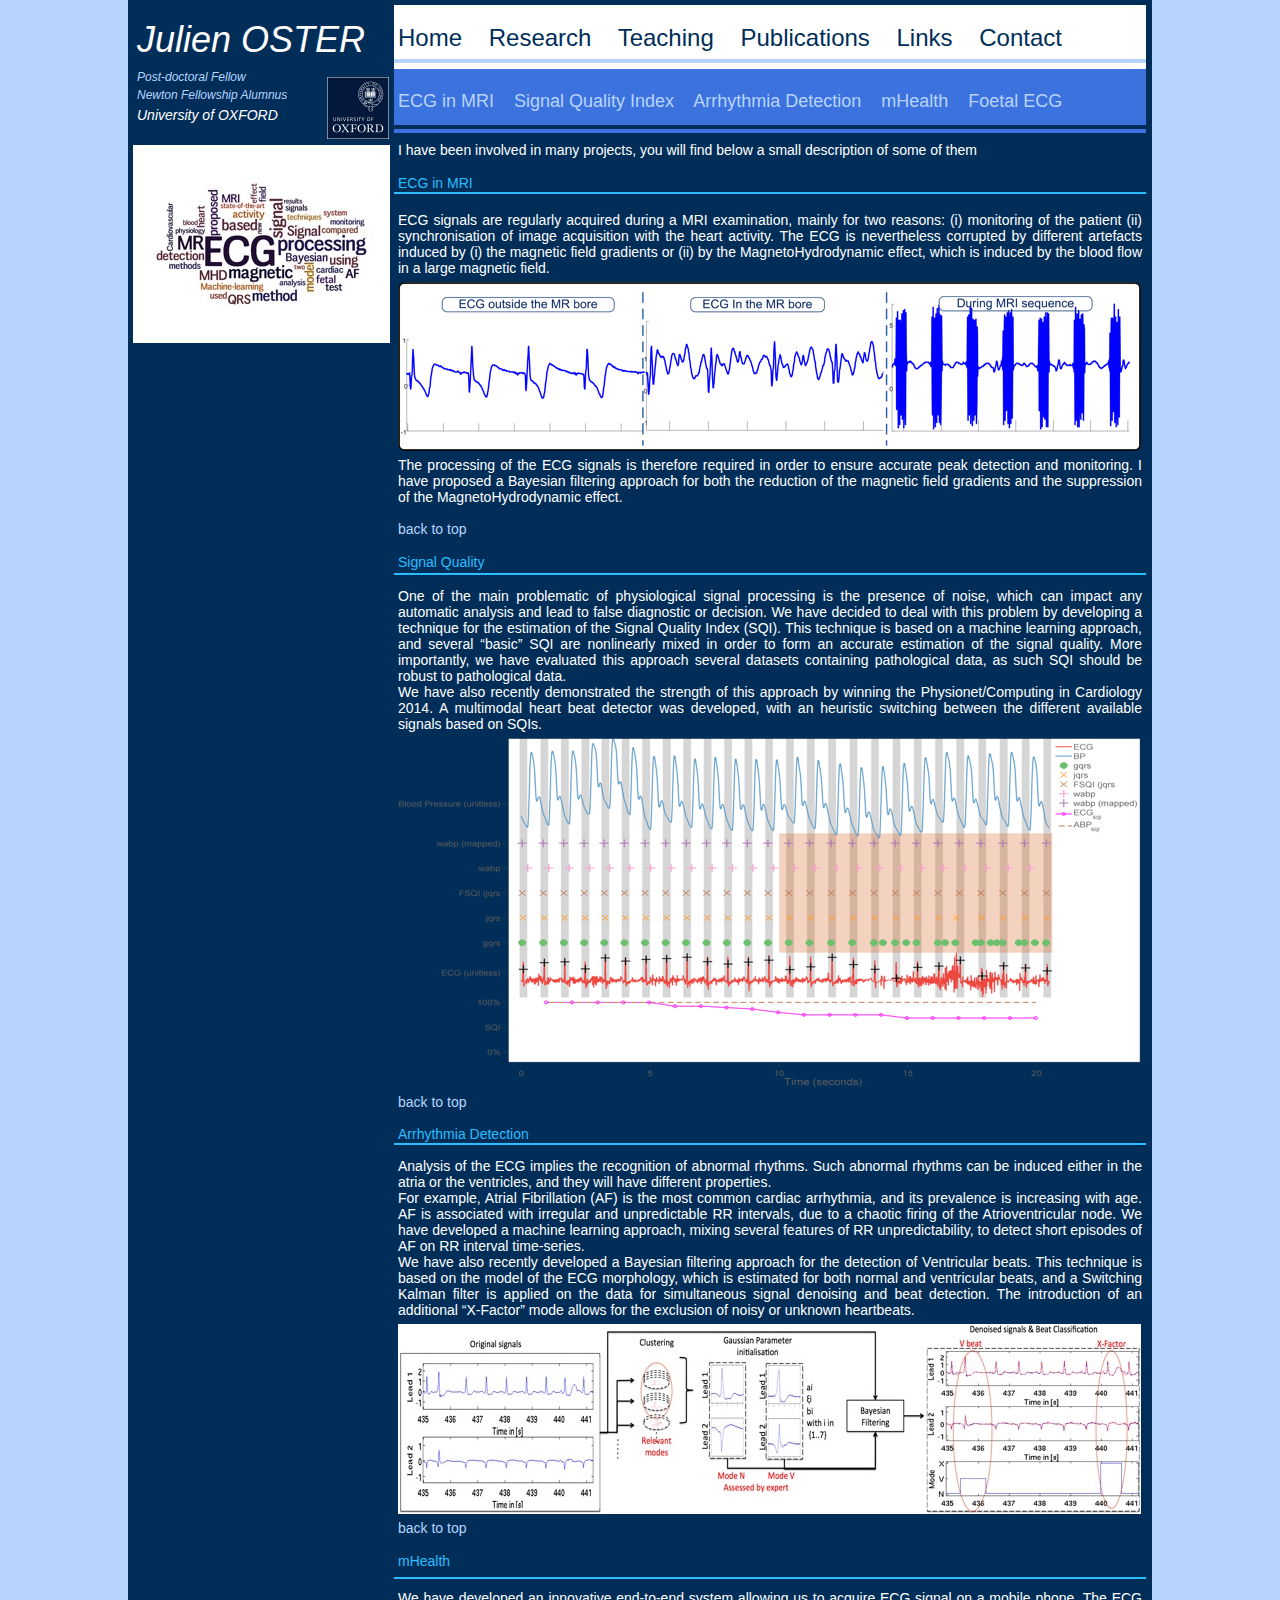
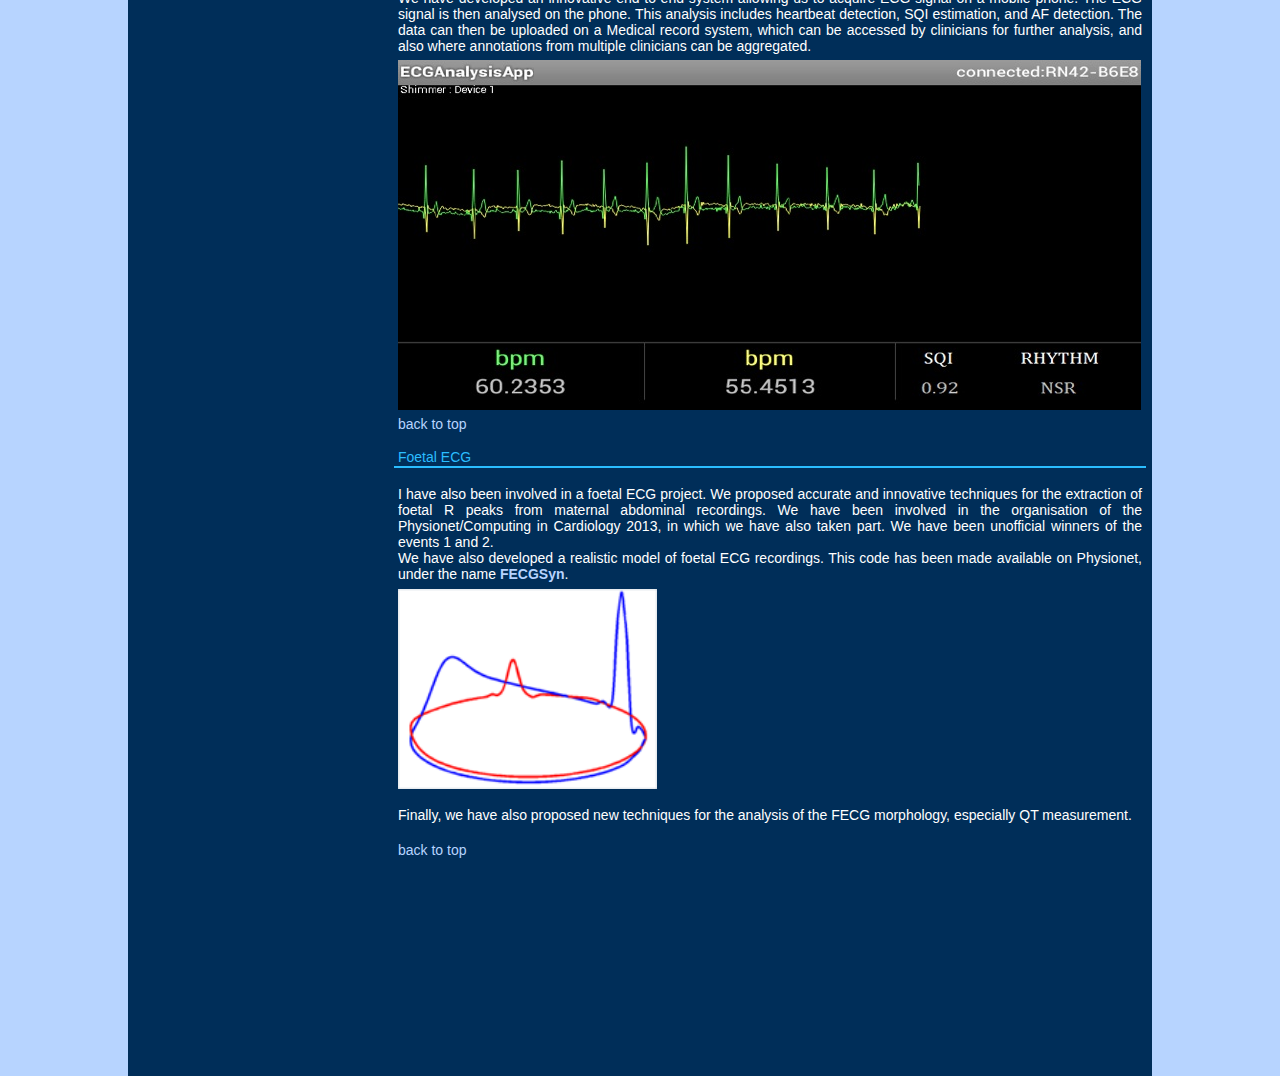
<file: Research.html>
<?xml version="1.0" encoding="UTF-8"?>
<!DOCTYPE html PUBLIC "-//W3C//DTD XHTML 1.0 Transitional//EN" "http://www.w3.org/TR/xhtml1/DTD/xhtml1-transitional.dtd">


<html xmlns="http://www.w3.org/1999/xhtml" xml:lang="en" lang="en">
  <head><meta http-equiv="Content-Type" content="text/html; charset=UTF-8" />
    
    <meta name="Generator" content="iWeb 3.0.4" />
    <meta name="iWeb-Build" content="local-build-20150306" />
    <meta http-equiv="X-UA-Compatible" content="IE=EmulateIE7" />
    <meta name="viewport" content="width=1024" />
    <title>Research</title>
    <link rel="stylesheet" type="text/css" media="screen,print" href="Research_files/Research.css" />
    <!--[if lt IE 8]><link rel='stylesheet' type='text/css' media='screen,print' href='Research_files/ResearchIE.css'/><![endif]-->
    <!--[if gte IE 8]><link rel='stylesheet' type='text/css' media='screen,print' href='Media/IE8.css'/><![endif]-->
    <script type="text/javascript" src="Scripts/iWebSite.js"></script>
    <script type="text/javascript" src="Scripts/iWebImage.js"></script>
    <script type="text/javascript" src="Research_files/Research.js"></script>
  </head>
  <body style="background: rgb(183, 212, 255); margin: 0pt; " onload="onPageLoad();">
    <div style="text-align: center; ">
      <div style="margin-bottom: 0px; margin-left: auto; margin-right: auto; margin-top: 0px; overflow: hidden; position: relative; word-wrap: break-word;  background: rgb(0, 46, 89); text-align: left; width: 1024px; " id="body_content">
        <div style="float: left; margin-left: 0px; position: relative; width: 1024px; z-index: 0; " id="nav_layer">
          <div style="height: 0px; line-height: 0px; " class="bumper"> </div>
          <div style="clear: both; height: 0px; line-height: 0px; " class="spacer"> </div>
        </div>
        <div style="float: left; height: 0px; line-height: 0px; margin-left: 0px; position: relative; width: 1024px; z-index: 10; " id="header_layer">
          <div style="height: 0px; line-height: 0px; " class="bumper"> </div>
        </div>
        <div style="margin-left: 0px; position: relative; width: 1024px; z-index: 5; " id="body_layer">
          <div style="height: 0px; line-height: 0px; " class="bumper"> </div>
          <div id="id1" style="height: 64px; left: 266px; position: absolute; top: 69px; width: 752px; z-index: 1; " class="style_SkipStroke shape-with-text">
            <div class="text-content style_External_752_64 vertical-align-middle-middlebox" style="padding: 0px; ">
              <div class="style vertical-align-middle-innerbox">
                <p style="padding-bottom: 0pt; padding-top: 0pt; " class="paragraph_style"><a class="class5" title="" href="#MRECG">ECG in MRI</a>    <a class="class5" title="" href="#SQI">Signal Quality Index</a>    <a class="class5" title="" href="#AD">Arrhythmia Detection</a>    <a class="class5" title="" href="#MHealth">mHealth</a>    <a class="class5" title="" href="#FECG">Foetal ECG</a></p>
              </div>
            </div>
          </div>
          


          <div id="id2" style="height: 128px; left: 5px; position: absolute; top: 5px; width: 256px; z-index: 1; " class="style_SkipStroke_1 shape-with-text">
            <div class="text-content style_External_256_128 vertical-align-middle-middlebox" style="padding: 0px; ">
              <div class="style vertical-align-middle-innerbox">
                <p style="padding-top: 0pt; " class="paragraph_style_1">Julien OSTER<br /></p>
                <p class="paragraph_style_2">Post-doctoral Fellow<br /></p>
                <p class="paragraph_style_2">Newton Fellowship Alumnus<br /></p>
                <p style="padding-bottom: 0pt; " class="paragraph_style_3">University of OXFORD</p>
              </div>
            </div>
          </div>
          


          <div id="id3" style="height: 64px; left: 266px; position: absolute; top: 5px; width: 752px; z-index: 1; " class="style_SkipStroke_2 shape-with-text">
            <div class="text-content style_External_752_64 vertical-align-middle-middlebox" style="padding: 0px; ">
              <div class="style vertical-align-middle-innerbox">
                <p style="padding-bottom: 0pt; padding-top: 0pt; " class="paragraph_style_4"><a class="class1" title="Home.html" href="Home.html">Home</a>    <a class="class2" title="" href="">Research</a>    <a class="class3" title="Teaching.html" href="Teaching.html">Teaching</a>    <a class="class4" title="Publications.html" href="Publications.html">Publications</a>    <a title="Links.html" href="Links.html">Links</a>    <a title="Contact.html" href="Contact.html">Contact</a></p>
              </div>
            </div>
          </div>
          


          <div style="height: 4px; width: 752px;  height: 0px; left: 266px; position: absolute; top: 127px; width: 752px; z-index: 1; " class="tinyText">
            <div style="position: relative; width: 752px; ">
              <img src="Research_files/shapeimage_1.jpg" alt="" style="height: 4px; left: 0px; margin-top: -2px; position: absolute; top: 0px; width: 752px; " />
            </div>
          </div>
          


          <div id="id4" style="height: 2388px; left: 266px; position: absolute; top: 138px; width: 752px; z-index: 1; " class="style_SkipStroke_1 shape-with-text">
            <div class="text-content graphic_textbox_layout_style_default_External_752_2388" style="padding: 0px; ">
              <div class="graphic_textbox_layout_style_default">
                <p style="padding-top: 0pt; " class="paragraph_style_5">I have been involved in many projects, you will find below a small description of some of them<br /></p>
                <p class="paragraph_style_5"><br /></p>
                <p class="paragraph_style_6">ECG in MRI<br /></p>
		<a name="MRECG"></a>
                <p class="paragraph_style_6"><br /></p>
                <p class="paragraph_style_5">ECG signals are regularly acquired during a MRI examination, mainly for two reasons: (i) monitoring of the patient (ii) synchronisation of image acquisition with the heart activity. The ECG is nevertheless corrupted by different artefacts induced by (i) the magnetic field gradients or (ii) by the MagnetoHydrodynamic effect, which is induced by the blood flow in a large magnetic field.<br /></p>
                <div class="paragraph paragraph_style_5"><div style="height: 169px; width: 742px;  clear: left; float: left; height: 169px; margin: 6px 6px 6px 0px; position: relative; width: 742px; " class="tinyText style_SkipStroke_3 inline-block stroke_0"><img src="Research_files/MR_ECG.png" alt="" style="border: none; height: 169px; width: 743px; " /></div>The processing of the ECG signals is therefore required in order to ensure accurate peak detection and monitoring. I have proposed a Bayesian filtering approach for both the reduction of the magnetic field gradients and the suppression of the MagnetoHydrodynamic effect.<br /></div>
                <p class="paragraph_style_5"><br /></p>
                <p class="paragraph_style_5"><a class="class5" title="" href="">back to top</a><br /></p>
                <p class="paragraph_style_5"><br /></p>
                <p class="paragraph_style_6">Signal Quality<br /></p>
		<a name="SQI"></a>
                <p class="paragraph_style_5"><br /></p>
                <p class="paragraph_style_5">One of the main problematic of physiological signal processing is the presence of noise, which can impact any automatic analysis and lead to false diagnostic or decision. We have decided to deal with this problem by developing a technique for the estimation of the Signal Quality Index (SQI). This technique is based on a machine learning approach, and several “basic” SQI are nonlinearly mixed in order to form an accurate estimation of the signal quality. More importantly, we have evaluated this approach several datasets containing pathological data, as such SQI should be robust to pathological data.<br /></p>
                <p class="paragraph_style_5">We have also recently demonstrated the strength of this approach by winning the Physionet/Computing in Cardiology 2014. A multimodal heart beat detector was developed, with an heuristic switching between the different available signals based on SQIs. <br /></p>
                <div class="paragraph paragraph_style_5"><div style="height: 350px; width: 742px;  clear: left; float: left; height: 350px; margin: 6px 6px 6px 0px; position: relative; width: 742px; " class="tinyText style_SkipStroke_3 inline-block stroke_0"><img src="Research_files/ExampleSQI_112-2.png" alt="" style="border: none; height: 350px; width: 743px; " /></div><br /></div>
                <p class="paragraph_style_5"><a class="class6" title="" href="">back to top</a><br /></p>
                <p class="paragraph_style_5"><br /></p>
                <p class="paragraph_style_7">Arrhythmia Detection<br /></p>
		<a name="AD"></a>
                <p class="paragraph_style_7"><br /></p>
                <p class="paragraph_style_5">Analysis of the ECG implies the recognition of abnormal rhythms. Such abnormal rhythms can be induced either in the atria or the ventricles, and they will have different properties.<br /></p>
                <p class="paragraph_style_5">For example, Atrial Fibrillation (AF) is the most common cardiac arrhythmia, and its prevalence is increasing with age. AF is associated with irregular and unpredictable RR intervals, due to a chaotic firing of the Atrioventricular node. We have developed a machine learning approach, mixing several features of RR unpredictability, to detect short episodes of AF on RR interval time-series.<br /></p>
                <p class="paragraph_style_5">We have also recently developed a Bayesian filtering approach for the detection of Ventricular beats. This technique is based on the model of the ECG morphology, which is estimated for both normal and ventricular beats, and a Switching Kalman filter is applied on the data for simultaneous signal denoising and beat detection. The introduction of an additional “X-Factor” mode allows for the exclusion of noisy or unknown heartbeats.<br /></p>
                <div class="paragraph paragraph_style_5"><div style="height: 190px; width: 742px;  clear: left; float: left; height: 190px; margin: 6px 6px 6px 0px; position: relative; width: 742px; " class="tinyText style_SkipStroke_3 inline-block stroke_0"><img src="Research_files/figure1.jpg" alt="" style="border: none; height: 190px; width: 743px; " /></div><br /></div>
                <p class="paragraph_style_5"><a class="class7" title="" href="">back to top</a><br /></p>
                <p class="paragraph_style_5"><br /></p>
                <p class="paragraph_style_6">mHealth<br /></p>
		<a name="MHealth"></a>
                <p class="paragraph_style_6"><br /></p>
                <p class="paragraph_style_5">We have developed an innovative end-to-end system allowing us to acquire ECG signal on a mobile phone. The ECG signal is then analysed on the phone. This analysis includes heartbeat detection, SQI estimation, and AF detection. The data can then be uploaded on a Medical record system, which can be accessed by clinicians for further analysis, and also where annotations from multiple clinicians can be aggregated.<br /></p>
                <div class="paragraph paragraph_style_5"><div style="height: 350px; width: 742px;  clear: left; float: left; height: 350px; margin: 6px 6px 6px 0px; position: relative; width: 742px; " class="tinyText style_SkipStroke_3 inline-block stroke_0"><img src="Research_files/ECGappScreenshot.jpg" alt="" style="border: none; height: 350px; width: 743px; " /></div><br /></div>
                <p class="paragraph_style_5"><a class="class8" title="" href="">back to top</a><br /></p>
                <p class="paragraph_style_5"><br /></p>
                <p class="paragraph_style_6">Foetal ECG<br /></p>
		<a name="FECG"></a>
                <p class="paragraph_style_6"><br /></p>
                <p class="paragraph_style_5">I have also been involved in a foetal ECG project. We proposed accurate and innovative techniques for the extraction of foetal R peaks from maternal abdominal recordings. We have been involved in the organisation of the Physionet/Computing in Cardiology 2013, in which we have also taken part. We have been unofficial winners of the events 1 and 2.<br /></p>
                <p class="paragraph_style_5">We have also developed a realistic model of foetal ECG recordings. This code has been made available on Physionet, under the name <a onclick="window.open(this.href); return false;" title="http://physionet.org/physiotools/ipmcode/" href="http://physionet.org/physiotools/ipmcode/" onkeypress="window.open(this.href); return false;" class="class9"><span class="style_1">FECGSyn</span></a>. <br /></p>
                <div class="paragraph paragraph_style_5"><div style="height: 200px; width: 259px;  clear: left; float: left; height: 200px; margin: 6px 6px 6px 0px; position: relative; width: 259px; " class="tinyText style_SkipStroke_3 inline-block stroke_0"><img src="Research_files/FrenchFlag.png" alt="" style="border: none; height: 200px; width: 259px; " /></div><br /></div>
                <p class="paragraph_style_5"><br /></p>
                <p class="paragraph_style_5"><br /></p>
                <p class="paragraph_style_5"><br /></p>
                <p class="paragraph_style_5"><br /></p>
                <p class="paragraph_style_5"><br /></p>
                <p class="paragraph_style_5"><br /></p>
                <p class="paragraph_style_5"><br /></p>
                <p class="paragraph_style_5"><br /></p>
                <p class="paragraph_style_5"><br /></p>
                <p class="paragraph_style_5"><br /></p>
                <p class="paragraph_style_5"><br /></p>
                <p class="paragraph_style_5"><br /></p>
                <p class="paragraph_style_5"><br /></p>
                <p class="paragraph_style_5">Finally, we have also proposed new techniques for the analysis of the FECG morphology, especially QT measurement.  <br /></p>
                <p class="paragraph_style_8"><br /></p>
                <p style="padding-bottom: 0pt; " class="paragraph_style_5"><a class="class10" title="" href="">back to top</a></p>
              </div>
              <div style="clear: both; height: 0px; line-height: 0px; " class="tinyText"> </div>
            </div>
          </div>
          


          <div style="height: 198px; width: 256px;  height: 198px; left: 5px; position: absolute; top: 139px; width: 256px; z-index: 1; " class="tinyText style_SkipStroke_3 stroke_0">
            <img src="Research_files/wordcloudpng.jpg" alt="" style="border: none; height: 198px; width: 257px; " />
          </div>
          


          <div style="height: 4px; width: 752px;  height: 0px; left: 266px; position: absolute; top: 61px; width: 752px; z-index: 1; " class="tinyText">
            <div style="position: relative; width: 752px; ">
              <img src="Research_files/shapeimage_2.jpg" alt="" style="height: 4px; left: 0px; margin-top: -2px; position: absolute; top: 0px; width: 752px; " />
            </div>
          </div>
          


          <div style="height: 62px; width: 62px;  height: 62px; left: 199px; position: absolute; top: 71px; width: 62px; z-index: 1; " class="tinyText style_SkipStroke_3 stroke_0">
            <img src="Research_files/ox_brand_cmyk_rev.png" alt="" style="border: none; height: 62px; width: 62px; " />
          </div>
          


          <div style="height: 2px; width: 752px;  height: 0px; left: 266px; position: absolute; top: 193px; width: 752px; z-index: 1; " class="tinyText">
            <div style="position: relative; width: 752px; ">
              <img src="Research_files/shapeimage_3.jpg" alt="" style="height: 2px; left: 0px; margin-top: -1px; position: absolute; top: 0px; width: 752px; " />
            </div>
          </div>
          


          <div style="height: 2px; width: 752px;  height: 0px; left: 266px; position: absolute; top: 574px; width: 752px; z-index: 1; " class="tinyText">
            <div style="position: relative; width: 752px; ">
              <img src="Research_files/shapeimage_4.jpg" alt="" style="height: 2px; left: 0px; margin-top: -1px; position: absolute; top: 0px; width: 752px; " />
            </div>
          </div>
          


          <div style="height: 2px; width: 752px;  height: 0px; left: 266px; position: absolute; top: 2067px; width: 752px; z-index: 1; " class="tinyText">
            <div style="position: relative; width: 752px; ">
              <img src="Research_files/shapeimage_5.jpg" alt="" style="height: 2px; left: 0px; margin-top: -1px; position: absolute; top: 0px; width: 752px; " />
            </div>
          </div>
          


          <div style="height: 2px; width: 752px;  height: 0px; left: 266px; position: absolute; top: 1578px; width: 752px; z-index: 1; " class="tinyText">
            <div style="position: relative; width: 752px; ">
              <img src="Research_files/shapeimage_6.jpg" alt="" style="height: 2px; left: 0px; margin-top: -1px; position: absolute; top: 0px; width: 752px; " />
            </div>
          </div>
          


          <div style="height: 2px; width: 752px;  height: 0px; left: 266px; position: absolute; top: 1144px; width: 752px; z-index: 1; " class="tinyText">
            <div style="position: relative; width: 752px; ">
              <img src="Research_files/shapeimage_7.jpg" alt="" style="height: 2px; left: 0px; margin-top: -1px; position: absolute; top: 0px; width: 752px; " />
            </div>
          </div>
          <div style="height: 2526px; line-height: 2526px; " class="spacer"> </div>
        </div>
        <div style="height: 150px; margin-left: 0px; position: relative; width: 1024px; z-index: 15; " id="footer_layer">
          <div style="height: 0px; line-height: 0px; " class="bumper"> </div>
        </div>
      </div>
    </div>
  </body>
</html>
</file>
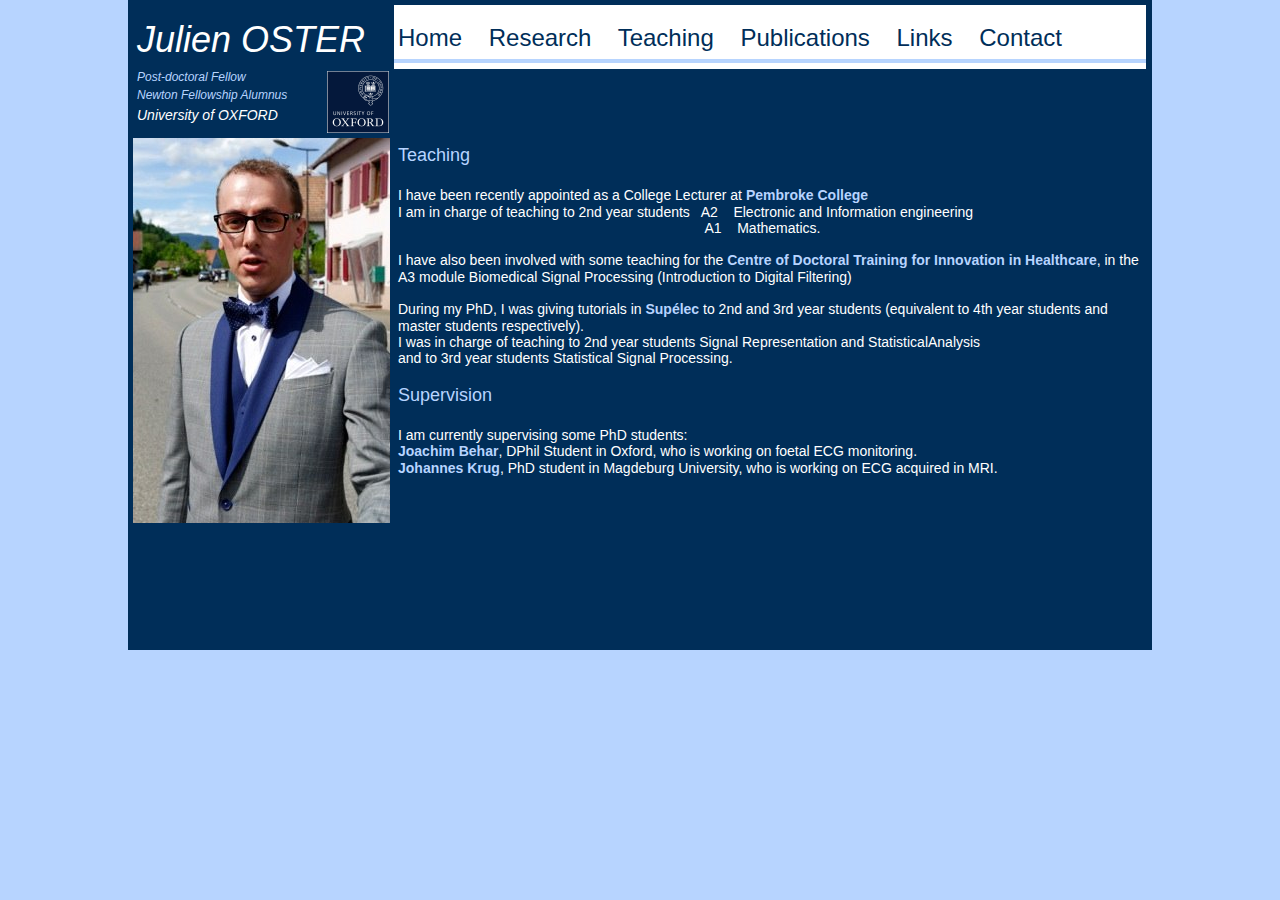
<file: Teaching.html>
<?xml version="1.0" encoding="UTF-8"?>
<!DOCTYPE html PUBLIC "-//W3C//DTD XHTML 1.0 Transitional//EN" "http://www.w3.org/TR/xhtml1/DTD/xhtml1-transitional.dtd">


<html xmlns="http://www.w3.org/1999/xhtml" xml:lang="en" lang="en">
  <head><meta http-equiv="Content-Type" content="text/html; charset=UTF-8" />
    
    <meta name="Generator" content="iWeb 3.0.4" />
    <meta name="iWeb-Build" content="local-build-20140812" />
    <meta http-equiv="X-UA-Compatible" content="IE=EmulateIE7" />
    <meta name="viewport" content="width=1024" />
    <title>Teaching</title>
    <link rel="stylesheet" type="text/css" media="screen,print" href="Teaching_files/Teaching.css" />
    <!--[if lt IE 8]><link rel='stylesheet' type='text/css' media='screen,print' href='Teaching_files/TeachingIE.css'/><![endif]-->
    <!--[if gte IE 8]><link rel='stylesheet' type='text/css' media='screen,print' href='Media/IE8.css'/><![endif]-->
    <script type="text/javascript" src="Scripts/iWebSite.js"></script>
    <script type="text/javascript" src="Scripts/iWebImage.js"></script>
    <script type="text/javascript" src="Teaching_files/Teaching.js"></script>
  </head>
  <body style="background: rgb(183, 212, 255); margin: 0pt; " onload="onPageLoad();">
    <div style="text-align: center; ">
      <div style="margin-bottom: 0px; margin-left: auto; margin-right: auto; margin-top: 0px; overflow: hidden; position: relative; word-wrap: break-word;  background: rgb(0, 46, 89); text-align: left; width: 1024px; " id="body_content">
        <div style="float: left; margin-left: 0px; position: relative; width: 1024px; z-index: 0; " id="nav_layer">
          <div style="height: 0px; line-height: 0px; " class="bumper"> </div>
          <div style="clear: both; height: 0px; line-height: 0px; " class="spacer"> </div>
        </div>
        <div style="float: left; height: 0px; line-height: 0px; margin-left: 0px; position: relative; width: 1024px; z-index: 10; " id="header_layer">
          <div style="height: 0px; line-height: 0px; " class="bumper"> </div>
        </div>
        <div style="margin-left: 0px; position: relative; width: 1024px; z-index: 5; " id="body_layer">
          <div style="height: 0px; line-height: 0px; " class="bumper"> </div>
          <div id="id1" style="height: 128px; left: 5px; position: absolute; top: 5px; width: 256px; z-index: 1; " class="style_SkipStroke shape-with-text">
            <div class="text-content style_External_256_128 vertical-align-middle-middlebox" style="padding: 0px; ">
              <div class="style vertical-align-middle-innerbox">
                <p style="padding-top: 0pt; " class="paragraph_style">Julien OSTER<br /></p>
                <p class="paragraph_style_1">Post-doctoral Fellow<br /></p>
                <p class="paragraph_style_1">Newton Fellowship Alumnus<br /></p>
                <p style="padding-bottom: 0pt; " class="paragraph_style_2">University of OXFORD</p>
              </div>
            </div>
          </div>
          


          <div id="id2" style="height: 64px; left: 266px; position: absolute; top: 5px; width: 752px; z-index: 1; " class="style_SkipStroke_1 shape-with-text">
            <div class="text-content style_External_752_64 vertical-align-middle-middlebox" style="padding: 0px; ">
              <div class="style vertical-align-middle-innerbox">
                <p style="padding-bottom: 0pt; padding-top: 0pt; " class="paragraph_style_3"><a class="class1" title="Home.html" href="Home.html">Home</a>    <a class="class2" title="Research.html" href="Research.html">Research</a>    <a class="class3" title="" href="">Teaching</a>    <a class="class4" title="Publications.html" href="Publications.html">Publications</a>    <a class="class5" title="Links.html" href="Links.html">Links</a>    <a class="class6" title="Contact.html" href="Contact.html">Contact</a></p>
              </div>
            </div>
          </div>
          


          <div style="height: 4px; width: 752px;  height: 0px; left: 266px; position: absolute; top: 61px; width: 752px; z-index: 1; " class="tinyText">
            <div style="position: relative; width: 752px; ">
              <img src="Teaching_files/shapeimage_1.jpg" alt="" style="height: 4px; left: 0px; margin-top: -2px; position: absolute; top: 0px; width: 752px; " />
            </div>
          </div>
          


          <div id="id3" style="height: 362px; left: 266px; position: absolute; top: 138px; width: 752px; z-index: 1; " class="style_SkipStroke shape-with-text">
            <div class="text-content graphic_textbox_layout_style_default_External_752_362" style="padding: 0px; ">
              <div class="graphic_textbox_layout_style_default">
                <p style="padding-top: 0pt; " class="paragraph_style_4">Teaching<br /></p>
                <p class="paragraph_style_5"><br /></p>
                <p class="paragraph_style_6">I have been recently appointed as a College Lecturer at <a onclick="window.open(this.href); return false;" title="http://www.pmb.ox.ac.uk/" href="http://www.pmb.ox.ac.uk/" onkeypress="window.open(this.href); return false;" class="class7"><span class="style_1">Pembroke College</span></a><br /></p>
                <p class="paragraph_style_6">I am in charge of teaching to 2nd year students   A2    Electronic and Information engineering<br /></p>
                <p class="paragraph_style_6">                                                                               A1    Mathematics.<br /></p>
                <p class="paragraph_style_6"><br /></p>
                <p class="paragraph_style_6">I have also been involved with some teaching for the <a onclick="window.open(this.href); return false;" title="http://www.ibme.ox.ac.uk/training/cdt" href="http://www.ibme.ox.ac.uk/training/cdt" onkeypress="window.open(this.href); return false;" class="class8"><span class="style_2">Centre of Doctoral Training for Innovation in Healthcare</span></a>, in the A3 module Biomedical Signal Processing (Introduction to Digital Filtering)<br /></p>
                <p class="paragraph_style_6"><br /></p>
                <p class="paragraph_style_6">During my PhD, I was giving tutorials in <a onclick="window.open(this.href); return false;" title="http://www.supelec.fr/" href="http://www.supelec.fr/" onkeypress="window.open(this.href); return false;" class="class9"><span class="style_2">Supélec</span></a> to 2nd and 3rd year students (equivalent to 4th year students and master students respectively).<br /></p>
                <p class="paragraph_style_6">I was in charge of teaching to 2nd year students Signal Representation and StatisticalAnalysis<br /></p>
                <p class="paragraph_style_6">and to 3rd year students Statistical Signal Processing.<span style="line-height: 16px; " class="style_3"><br /></span></p>
                <p class="paragraph_style_6"><br /></p>
                <p class="paragraph_style_4">Supervision<br /></p>
                <p class="paragraph_style_5"><br /></p>
                <p class="paragraph_style_6">I am currently supervising some PhD students:<br /></p>
                <p class="paragraph_style_6"><a onclick="window.open(this.href); return false;" title="http://joachim.behar.perso.neuf.fr/Joachim/" href="http://joachim.behar.perso.neuf.fr/Joachim/" onkeypress="window.open(this.href); return false;" class="class10"><span class="style_2">Joachim Behar</span></a>, DPhil Student in Oxford, who is working on foetal ECG monitoring.<br /></p>
                <p class="paragraph_style_6"><a onclick="window.open(this.href); return false;" title="http://www-e.uni-magdeburg.de/jkrug/" href="http://www-e.uni-magdeburg.de/jkrug/" onkeypress="window.open(this.href); return false;" class="class11"><span class="style_2">Johannes Krug</span></a>, PhD student in Magdeburg University, who is working on ECG acquired in MRI.<br /></p>
              </div>
            </div>
          </div>
          


          <div style="height: 62px; width: 62px;  height: 62px; left: 199px; position: absolute; top: 71px; width: 62px; z-index: 1; " class="tinyText style_SkipStroke_2 stroke_0">
            <img src="Teaching_files/ox_brand_cmyk_rev.png" alt="" style="border: none; height: 62px; width: 62px; " />
          </div>
          


          <div style="height: 385px; width: 257px;  height: 385px; left: 5px; position: absolute; top: 138px; width: 257px; z-index: 1; " class="tinyText style_SkipStroke_2 stroke_0">
            <img src="Teaching_files/plop.jpg" alt="" style="border: none; height: 385px; width: 257px; " />
          </div>
          <div style="height: 500px; line-height: 500px; " class="spacer"> </div>
        </div>
        <div style="height: 150px; margin-left: 0px; position: relative; width: 1024px; z-index: 15; " id="footer_layer">
          <div style="height: 0px; line-height: 0px; " class="bumper"> </div>
        </div>
      </div>
    </div>
  </body>
</html>
</file>
<file: Contact_files/Contact.css>
.style.vertical-align-middle-innerbox {
    padding: 4px;
}
.paragraph_style {
    color: rgb(255, 255, 255);
    font-family: 'Futura-MediumItalic', 'Futura', 'Trebuchet MS', sans-serif;
    font-size: 36px;
    font-stretch: normal;
    font-style: italic;
    font-variant: normal;
    font-weight: 400;
    letter-spacing: 0;
    line-height: 56px;
    margin-bottom: 0px;
    margin-left: 0px;
    margin-right: 0px;
    margin-top: 0px;
    opacity: 1.00;
    padding-bottom: 0px;
    padding-top: 0px;
    text-align: left;
    text-decoration: none;
    text-indent: 0px;
    text-transform: none;
}
.paragraph_style_1 {
    color: rgb(183, 212, 255);
    font-family: 'Futura-MediumItalic', 'Futura', 'Trebuchet MS', sans-serif;
    font-size: 12px;
    font-stretch: normal;
    font-style: italic;
    font-variant: normal;
    font-weight: 400;
    letter-spacing: 0;
    line-height: 18px;
    margin-bottom: 0px;
    margin-left: 0px;
    margin-right: 0px;
    margin-top: 0px;
    opacity: 1.00;
    padding-bottom: 0px;
    padding-top: 0px;
    text-align: left;
    text-decoration: none;
    text-indent: 0px;
    text-transform: none;
}
.paragraph_style_2 {
    color: rgb(255, 255, 255);
    font-family: 'Futura-MediumItalic', 'Futura', 'Trebuchet MS', sans-serif;
    font-size: 14px;
    font-stretch: normal;
    font-style: italic;
    font-variant: normal;
    font-weight: 400;
    letter-spacing: 0;
    line-height: 23px;
    margin-bottom: 0px;
    margin-left: 0px;
    margin-right: 0px;
    margin-top: 0px;
    opacity: 1.00;
    padding-bottom: 0px;
    padding-top: 0px;
    text-align: left;
    text-decoration: none;
    text-indent: 0px;
    text-transform: none;
}
.paragraph_style_3 {
    color: rgb(0, 46, 89);
    font-family: 'HelveticaNeue', 'Helvetica Neue', 'Arial', sans-serif;
    font-size: 24px;
    font-stretch: normal;
    font-style: normal;
    font-variant: normal;
    font-weight: 400;
    letter-spacing: 0;
    line-height: 35px;
    margin-bottom: 0px;
    margin-left: 0px;
    margin-right: 0px;
    margin-top: 0px;
    opacity: 1.00;
    padding-bottom: 0px;
    padding-top: 0px;
    text-align: left;
    text-decoration: none;
    text-indent: 0px;
    text-transform: none;
}
.style_SkipStroke_1 {
    background: rgb(255, 255, 255);
    opacity: 1.00;
}
.paragraph_style_4 {
    color: rgb(183, 212, 255);
    font-family: 'HelveticaNeue', 'Helvetica Neue', 'Arial', sans-serif;
    font-size: 18px;
    font-stretch: normal;
    font-style: normal;
    font-variant: normal;
    font-weight: 400;
    letter-spacing: 0;
    line-height: 26px;
    margin-bottom: 0px;
    margin-left: 0px;
    margin-right: 0px;
    margin-top: 0px;
    opacity: 1.00;
    padding-bottom: 0px;
    padding-top: 0px;
    text-align: left;
    text-decoration: none;
    text-indent: 0px;
    text-transform: none;
}
.paragraph_style_5 {
    color: rgb(255, 255, 255);
    font-family: 'HelveticaNeue-Italic', 'Helvetica Neue', 'Arial', sans-serif;
    font-size: 14px;
    font-stretch: normal;
    font-style: italic;
    font-variant: normal;
    font-weight: 400;
    letter-spacing: 0;
    line-height: 16px;
    margin-bottom: 0px;
    margin-left: 0px;
    margin-right: 0px;
    margin-top: 0px;
    opacity: 1.00;
    padding-bottom: 0px;
    padding-top: 0px;
    text-align: left;
    text-decoration: none;
    text-indent: 0px;
    text-transform: none;
}
.style_1 {
    font-family: 'HelveticaNeue', 'Helvetica Neue', 'Arial', sans-serif;
    font-size: 14px;
    font-stretch: normal;
    font-style: normal;
    font-weight: 400;
    line-height: 16px;
}
.style_SkipStroke {
    background: transparent;
    opacity: 1.00;
}
.paragraph_style_6 {
    color: rgb(255, 255, 255);
    font-family: 'HelveticaNeue', 'Helvetica Neue', 'Arial', sans-serif;
    font-size: 14px;
    font-stretch: normal;
    font-style: normal;
    font-variant: normal;
    font-weight: 400;
    letter-spacing: 0;
    line-height: 16px;
    margin-bottom: 0px;
    margin-left: 0px;
    margin-right: 0px;
    margin-top: 0px;
    opacity: 1.00;
    padding-bottom: 0px;
    padding-top: 0px;
    text-align: left;
    text-decoration: none;
    text-indent: 0px;
    text-transform: none;
}
.paragraph_style_7 {
    color: rgb(255, 255, 255);
    font-family: 'HelveticaNeue', 'Helvetica Neue', 'Arial', sans-serif;
    font-size: 14px;
    font-stretch: normal;
    font-style: normal;
    font-variant: normal;
    font-weight: 400;
    letter-spacing: 0;
    line-height: 16px;
    margin-bottom: 0px;
    margin-left: 0px;
    margin-right: 0px;
    margin-top: 0px;
    opacity: 1.00;
    padding-bottom: 0px;
    padding-top: 0px;
    text-align: justify;
    text-decoration: none;
    text-indent: 0px;
    text-transform: none;
}
.paragraph_style_8 {
    color: rgb(255, 255, 255);
    font-family: 'HelveticaNeue', 'Helvetica Neue', 'Arial', sans-serif;
    font-size: 14px;
    font-stretch: normal;
    font-style: normal;
    font-variant: normal;
    font-weight: 400;
    letter-spacing: 0;
    line-height: 19px;
    margin-bottom: 0px;
    margin-left: 0px;
    margin-right: 0px;
    margin-top: 0px;
    opacity: 1.00;
    padding-bottom: 0px;
    padding-top: 0px;
    text-align: left;
    text-decoration: none;
    text-indent: 0px;
    text-transform: none;
}
.style_SkipStroke_2 {
    background: transparent;
    opacity: 1.00;
}
.style_External_752_64.vertical-align-middle-middlebox {
    height: 64px;
    position: relative;
    width: 752px;
}
.style_External_256_128.vertical-align-middle-middlebox {
    height: 128px;
    position: relative;
    width: 256px;
}
.Body {
    color: rgb(88, 77, 77);
    font-family: 'ArialMT', 'Arial', sans-serif;
    font-size: 15px;
    font-stretch: normal;
    font-style: normal;
    font-variant: normal;
    font-weight: 400;
    letter-spacing: 0;
    line-height: 20px;
    margin-bottom: 0px;
    margin-left: 0px;
    margin-right: 0px;
    margin-top: 0px;
    opacity: 1.00;
    padding-bottom: 0px;
    padding-top: 0px;
    text-align: left;
    text-decoration: none;
    text-indent: 0px;
    text-transform: none;
}
.Free_Form {
    color: rgb(88, 77, 77);
    font-family: 'ArialMT', 'Arial', sans-serif;
    font-size: 15px;
    font-stretch: normal;
    font-style: normal;
    font-variant: normal;
    font-weight: 400;
    letter-spacing: 0;
    line-height: 20px;
    margin-bottom: 0px;
    margin-left: 0px;
    margin-right: 0px;
    margin-top: 0px;
    opacity: 1.00;
    padding-bottom: 0px;
    padding-top: 0px;
    text-align: left;
    text-decoration: none;
    text-indent: 0px;
    text-transform: none;
}
.graphic_image_style_default_SkipStroke {
    background: transparent;
    opacity: 1.00;
}
.graphic_textbox_layout_style_default {
    padding: 4px;
}
.graphic_textbox_layout_style_default_External_256_128 {
    position: relative;
}
.graphic_textbox_layout_style_default_External_752_514 {
    position: relative;
}
.graphic_textbox_layout_style_default_External_752_64 {
    position: relative;
}
.graphic_textbox_style_default_SkipStroke {
    background: transparent;
    opacity: 1.00;
}
a {
    color: rgb(0, 46, 89);
    text-decoration: none;
}
a:visited {
    color: rgb(0, 46, 89);
    text-decoration: none;
}
a.class1 {
    color: rgb(0, 46, 89);
    text-decoration: none;
}
a.class1:visited {
    color: rgb(0, 46, 89);
    text-decoration: none;
}
a.class1:hover {
    color: rgb(183, 212, 255);
    text-decoration: none;
}
a.class2 {
    color: rgb(0, 46, 89);
    text-decoration: none;
}
a.class2:visited {
    color: rgb(0, 46, 89);
    text-decoration: none;
}
a.class2:hover {
    color: rgb(183, 212, 255);
    text-decoration: none;
}
a.class3 {
    color: rgb(0, 46, 89);
}
a.class3:visited {
    color: rgb(0, 46, 89);
}
a.class3:hover {
    color: rgb(183, 212, 255);
}
a.class4 {
    color: rgb(0, 46, 89);
}
a.class4:visited {
    color: rgb(0, 46, 89);
}
a.class4:hover {
    color: rgb(183, 212, 255);
}
a.class5 {
    color: rgb(183, 212, 255);
}
a.class5:visited {
    color: rgb(183, 212, 255);
}
a.class5:hover {
    color: rgb(255, 255, 255);
}
a:hover {
    color: rgb(183, 212, 255);
    text-decoration: none;
}
.bumper {
    font-size: 1px;
    line-height: 1px;
}
#widget0 a:hover {
    color: rgb(183, 212, 255);
    text-decoration: none;
}
#widget0 a:visited {
    color: rgb(0, 46, 89);
    text-decoration: none;
}
#widget0 a {
    color: rgb(0, 46, 89);
    text-decoration: none;
}
.spacer {
    font-size: 1px;
    line-height: 1px;
}
body { 
    -webkit-text-size-adjust: none;
}
div { 
    overflow: visible; 
}
img { 
    border: none; 
}
.InlineBlock { 
    display: inline; 
}
.InlineBlock { 
    display: inline-block; 
}
.inline-block {
    display: inline-block;
    vertical-align: baseline;
    margin-bottom:0.3em;
}
.inline-block.shape-with-text {
    vertical-align: bottom;
}
.vertical-align-middle-middlebox {
    display: table;
}
.vertical-align-middle-innerbox {
    display: table-cell;
    vertical-align: middle;
}
div.paragraph {
    position: relative;
}
li.full-width {
    width: 100;
}
</file>
<file: Contact_files/ContactIE.css>
.style_External_256_128.vertical-align-middle-middlebox {
    display: block;
    height: auto;
    position: absolute;
    top: 50%;
}
.style_External_752_64.vertical-align-middle-middlebox {
    display: block;
    height: auto;
    position: absolute;
    top: 50%;
}
.inline-block {
    display: inline;
    vertical-align: baseline;
    margin-bottom:-2em;
    margin-top:2em;
    position:relative;
    top:-2em;
}
.vertical-align-middle-middlebox {
    display: block;
    height: auto;
    position: absolute;
    top: 50%;
}
.vertical-align-middle-innerbox {
    display: block;
    position: relative;
    top: -50%;
}
li.full-width {
    width: auto;
}
li div div.inline-block a img {
    text-indent: 0;
}
img {
    -ms-interpolation-mode: bicubic;
}
</file>
<file: Media/IE8.css>
.inline-block {
    display: inline-block;
    vertical-align: baseline;
}
li.full-width {
    width: auto;
}
li div div.inline-block a img {
    text-indent: 0;
}   
img {
    -ms-interpolation-mode: bicubic;
}
</file>
<file: Home_files/Home.css>
.style.vertical-align-middle-innerbox {
    padding: 4px;
}
.paragraph_style {
    color: rgb(255, 255, 255);
    font-family: 'Futura-MediumItalic', 'Futura', 'Trebuchet MS', sans-serif;
    font-size: 36px;
    font-stretch: normal;
    font-style: italic;
    font-variant: normal;
    font-weight: 400;
    letter-spacing: 0;
    line-height: 56px;
    margin-bottom: 0px;
    margin-left: 0px;
    margin-right: 0px;
    margin-top: 0px;
    opacity: 1.00;
    padding-bottom: 0px;
    padding-top: 0px;
    text-align: left;
    text-decoration: none;
    text-indent: 0px;
    text-transform: none;
}
.paragraph_style_1 {
    color: rgb(183, 212, 255);
    font-family: 'Futura-MediumItalic', 'Futura', 'Trebuchet MS', sans-serif;
    font-size: 12px;
    font-stretch: normal;
    font-style: italic;
    font-variant: normal;
    font-weight: 400;
    letter-spacing: 0;
    line-height: 18px;
    margin-bottom: 0px;
    margin-left: 0px;
    margin-right: 0px;
    margin-top: 0px;
    opacity: 1.00;
    padding-bottom: 0px;
    padding-top: 0px;
    text-align: left;
    text-decoration: none;
    text-indent: 0px;
    text-transform: none;
}
.paragraph_style_2 {
    color: rgb(255, 255, 255);
    font-family: 'Futura-MediumItalic', 'Futura', 'Trebuchet MS', sans-serif;
    font-size: 14px;
    font-stretch: normal;
    font-style: italic;
    font-variant: normal;
    font-weight: 400;
    letter-spacing: 0;
    line-height: 23px;
    margin-bottom: 0px;
    margin-left: 0px;
    margin-right: 0px;
    margin-top: 0px;
    opacity: 1.00;
    padding-bottom: 0px;
    padding-top: 0px;
    text-align: left;
    text-decoration: none;
    text-indent: 0px;
    text-transform: none;
}
.paragraph_style_3 {
    color: rgb(0, 46, 89);
    font-family: 'HelveticaNeue', 'Helvetica Neue', 'Arial', sans-serif;
    font-size: 24px;
    font-stretch: normal;
    font-style: normal;
    font-variant: normal;
    font-weight: 400;
    letter-spacing: 0;
    line-height: 35px;
    margin-bottom: 0px;
    margin-left: 0px;
    margin-right: 0px;
    margin-top: 0px;
    opacity: 1.00;
    padding-bottom: 0px;
    padding-top: 0px;
    text-align: left;
    text-decoration: none;
    text-indent: 0px;
    text-transform: none;
}
.style_SkipStroke_1 {
    background: rgb(255, 255, 255);
    opacity: 1.00;
}
.paragraph_style_4 {
    color: rgb(183, 212, 255);
    font-family: 'HelveticaNeue', 'Helvetica Neue', 'Arial', sans-serif;
    font-size: 18px;
    font-stretch: normal;
    font-style: normal;
    font-variant: normal;
    font-weight: 400;
    letter-spacing: 0;
    line-height: 26px;
    margin-bottom: 0px;
    margin-left: 0px;
    margin-right: 0px;
    margin-top: 0px;
    opacity: 1.00;
    padding-bottom: 0px;
    padding-top: 0px;
    text-align: left;
    text-decoration: none;
    text-indent: 0px;
    text-transform: none;
}
.paragraph_style_5 {
    color: rgb(255, 255, 255);
    font-family: 'HelveticaNeue', 'Helvetica Neue', 'Arial', sans-serif;
    font-size: 14px;
    font-stretch: normal;
    font-style: normal;
    font-variant: normal;
    font-weight: 400;
    letter-spacing: 0;
    line-height: 16px;
    margin-bottom: 0px;
    margin-left: 0px;
    margin-right: 0px;
    margin-top: 0px;
    opacity: 1.00;
    padding-bottom: 0px;
    padding-top: 0px;
    text-align: justify;
    text-decoration: none;
    text-indent: 0px;
    text-transform: none;
}
.style_1 {
    color: rgb(255, 255, 255);
    line-height: 16px;
    opacity: 1.00;
}
.style_SkipStroke {
    background: transparent;
    opacity: 1.00;
}
.style_SkipStroke_2 {
    background: transparent;
    opacity: 1.00;
}
.style_External_752_64.vertical-align-middle-middlebox {
    height: 64px;
    position: relative;
    width: 752px;
}
.style_External_256_128.vertical-align-middle-middlebox {
    height: 128px;
    position: relative;
    width: 256px;
}
.Body {
    color: rgb(88, 77, 77);
    font-family: 'ArialMT', 'Arial', sans-serif;
    font-size: 15px;
    font-stretch: normal;
    font-style: normal;
    font-variant: normal;
    font-weight: 400;
    letter-spacing: 0;
    line-height: 20px;
    margin-bottom: 0px;
    margin-left: 0px;
    margin-right: 0px;
    margin-top: 0px;
    opacity: 1.00;
    padding-bottom: 0px;
    padding-top: 0px;
    text-align: left;
    text-decoration: none;
    text-indent: 0px;
    text-transform: none;
}
.Free_Form {
    color: rgb(88, 77, 77);
    font-family: 'ArialMT', 'Arial', sans-serif;
    font-size: 15px;
    font-stretch: normal;
    font-style: normal;
    font-variant: normal;
    font-weight: 400;
    letter-spacing: 0;
    line-height: 20px;
    margin-bottom: 0px;
    margin-left: 0px;
    margin-right: 0px;
    margin-top: 0px;
    opacity: 1.00;
    padding-bottom: 0px;
    padding-top: 0px;
    text-align: left;
    text-decoration: none;
    text-indent: 0px;
    text-transform: none;
}
.graphic_image_style_default_SkipStroke {
    background: transparent;
    opacity: 1.00;
}
.graphic_textbox_layout_style_default {
    padding: 4px;
}
.graphic_textbox_layout_style_default_External_752_334 {
    position: relative;
}
.graphic_textbox_layout_style_default_External_256_128 {
    position: relative;
}
.graphic_textbox_layout_style_default_External_752_64 {
    position: relative;
}
.graphic_textbox_style_default_SkipStroke {
    background: transparent;
    opacity: 1.00;
}
a {
    color: rgb(183, 212, 255);
    text-decoration: none;
}
a:visited {
    color: rgb(183, 212, 255);
    text-decoration: none;
}
a.class1 {
    color: rgb(0, 46, 89);
    text-decoration: none;
}
a.class1:visited {
    color: rgb(0, 46, 89);
    text-decoration: none;
}
a.class1:hover {
    color: rgb(183, 212, 255);
    text-decoration: none;
}
a.class2 {
    color: rgb(0, 46, 89);
    text-decoration: none;
}
a.class2:visited {
    color: rgb(0, 46, 89);
    text-decoration: none;
}
a.class2:hover {
    color: rgb(183, 212, 255);
    text-decoration: none;
}
a.class3 {
    color: rgb(0, 46, 89);
}
a.class3:visited {
    color: rgb(0, 46, 89);
}
a.class3:hover {
    color: rgb(183, 212, 255);
}
a.class4 {
    color: rgb(0, 46, 89);
}
a.class4:visited {
    color: rgb(0, 46, 89);
}
a.class4:hover {
    color: rgb(183, 212, 255);
}
a.class5 {
    color: rgb(0, 46, 89);
}
a.class5:visited {
    color: rgb(0, 46, 89);
}
a.class5:hover {
    color: rgb(183, 212, 255);
}
a.class6 {
    color: rgb(0, 46, 89);
}
a.class6:visited {
    color: rgb(0, 46, 89);
}
a.class6:hover {
    color: rgb(183, 212, 255);
}
a.class7 {
    color: rgb(183, 212, 255);
}
a.class7:visited {
    color: rgb(183, 212, 255);
}
a.class7:hover {
    color: rgb(255, 255, 255);
    text-decoration: none;
}
a.class8 {
    color: rgb(183, 212, 255);
    text-decoration: none;
}
a.class8:visited {
    color: rgb(183, 212, 255);
    text-decoration: none;
}
a.class8:hover {
    color: rgb(255, 255, 255);
    text-decoration: none;
}
a.class9 {
    color: rgb(183, 212, 255);
    text-decoration: none;
}
a.class9:visited {
    color: rgb(183, 212, 255);
    text-decoration: none;
}
a.class9:hover {
    color: rgb(255, 255, 255);
    text-decoration: none;
}
a:hover {
    color: rgb(255, 255, 255);
    text-decoration: none;
}
.bumper {
    font-size: 1px;
    line-height: 1px;
}
.spacer {
    font-size: 1px;
    line-height: 1px;
}
body { 
    -webkit-text-size-adjust: none;
}
div { 
    overflow: visible; 
}
img { 
    border: none; 
}
.InlineBlock { 
    display: inline; 
}
.InlineBlock { 
    display: inline-block; 
}
.inline-block {
    display: inline-block;
    vertical-align: baseline;
    margin-bottom:0.3em;
}
.inline-block.shape-with-text {
    vertical-align: bottom;
}
.vertical-align-middle-middlebox {
    display: table;
}
.vertical-align-middle-innerbox {
    display: table-cell;
    vertical-align: middle;
}
div.paragraph {
    position: relative;
}
li.full-width {
    width: 100;
}
</file>
<file: Home_files/HomeIE.css>
.style_External_256_128.vertical-align-middle-middlebox {
    display: block;
    height: auto;
    position: absolute;
    top: 50%;
}
.style_External_752_64.vertical-align-middle-middlebox {
    display: block;
    height: auto;
    position: absolute;
    top: 50%;
}
.inline-block {
    display: inline;
    vertical-align: baseline;
    margin-bottom:-2em;
    margin-top:2em;
    position:relative;
    top:-2em;
}
.vertical-align-middle-middlebox {
    display: block;
    height: auto;
    position: absolute;
    top: 50%;
}
.vertical-align-middle-innerbox {
    display: block;
    position: relative;
    top: -50%;
}
li.full-width {
    width: auto;
}
li div div.inline-block a img {
    text-indent: 0;
}
img {
    -ms-interpolation-mode: bicubic;
}
</file>
<file: Links_files/Links.css>
.style.vertical-align-middle-innerbox {
    padding: 4px;
}
.paragraph_style {
    color: rgb(255, 255, 255);
    font-family: 'Futura-MediumItalic', 'Futura', 'Trebuchet MS', sans-serif;
    font-size: 36px;
    font-stretch: normal;
    font-style: italic;
    font-variant: normal;
    font-weight: 400;
    letter-spacing: 0;
    line-height: 56px;
    margin-bottom: 0px;
    margin-left: 0px;
    margin-right: 0px;
    margin-top: 0px;
    opacity: 1.00;
    padding-bottom: 0px;
    padding-top: 0px;
    text-align: left;
    text-decoration: none;
    text-indent: 0px;
    text-transform: none;
}
.paragraph_style_1 {
    color: rgb(183, 212, 255);
    font-family: 'Futura-MediumItalic', 'Futura', 'Trebuchet MS', sans-serif;
    font-size: 12px;
    font-stretch: normal;
    font-style: italic;
    font-variant: normal;
    font-weight: 400;
    letter-spacing: 0;
    line-height: 18px;
    margin-bottom: 0px;
    margin-left: 0px;
    margin-right: 0px;
    margin-top: 0px;
    opacity: 1.00;
    padding-bottom: 0px;
    padding-top: 0px;
    text-align: left;
    text-decoration: none;
    text-indent: 0px;
    text-transform: none;
}
.paragraph_style_2 {
    color: rgb(255, 255, 255);
    font-family: 'Futura-MediumItalic', 'Futura', 'Trebuchet MS', sans-serif;
    font-size: 14px;
    font-stretch: normal;
    font-style: italic;
    font-variant: normal;
    font-weight: 400;
    letter-spacing: 0;
    line-height: 23px;
    margin-bottom: 0px;
    margin-left: 0px;
    margin-right: 0px;
    margin-top: 0px;
    opacity: 1.00;
    padding-bottom: 0px;
    padding-top: 0px;
    text-align: left;
    text-decoration: none;
    text-indent: 0px;
    text-transform: none;
}
.paragraph_style_3 {
    color: rgb(0, 46, 89);
    font-family: 'HelveticaNeue', 'Helvetica Neue', 'Arial', sans-serif;
    font-size: 24px;
    font-stretch: normal;
    font-style: normal;
    font-variant: normal;
    font-weight: 400;
    letter-spacing: 0;
    line-height: 35px;
    margin-bottom: 0px;
    margin-left: 0px;
    margin-right: 0px;
    margin-top: 0px;
    opacity: 1.00;
    padding-bottom: 0px;
    padding-top: 0px;
    text-align: left;
    text-decoration: none;
    text-indent: 0px;
    text-transform: none;
}
.style_SkipStroke_1 {
    background: rgb(255, 255, 255);
    opacity: 1.00;
}
.paragraph_style_4 {
    color: rgb(42, 189, 255);
    font-family: 'HelveticaNeue', 'Helvetica Neue', 'Arial', sans-serif;
    font-size: 18px;
    font-stretch: normal;
    font-style: normal;
    font-variant: normal;
    font-weight: 400;
    letter-spacing: 0;
    line-height: 26px;
    margin-bottom: 0px;
    margin-left: 0px;
    margin-right: 0px;
    margin-top: 0px;
    opacity: 1.00;
    padding-bottom: 0px;
    padding-top: 0px;
    text-align: left;
    text-decoration: none;
    text-indent: 0px;
    text-transform: none;
}
.paragraph_style_5 {
    color: rgb(255, 255, 255);
    font-family: 'HelveticaNeue', 'Helvetica Neue', 'Arial', sans-serif;
    font-size: 14px;
    font-stretch: normal;
    font-style: normal;
    font-variant: normal;
    font-weight: 400;
    letter-spacing: 0;
    line-height: 19px;
    margin-bottom: 0px;
    margin-left: 0px;
    margin-right: 0px;
    margin-top: 0px;
    opacity: 1.00;
    padding-bottom: 0px;
    padding-top: 0px;
    text-align: left;
    text-decoration: none;
    text-indent: 0px;
    text-transform: none;
}
.style_1 {
    font-family: 'HelveticaNeue-Bold', 'Helvetica Neue', 'Arial', sans-serif;
    font-size: 14px;
    font-stretch: normal;
    font-style: normal;
    font-weight: 700;
    line-height: 20px;
}
.paragraph_style_6 {
    color: rgb(255, 255, 255);
    font-family: 'HelveticaNeue', 'Helvetica Neue', 'Arial', sans-serif;
    font-size: 14px;
    font-stretch: normal;
    font-style: normal;
    font-variant: normal;
    font-weight: 400;
    letter-spacing: 0;
    line-height: 16px;
    margin-bottom: 0px;
    margin-left: 0px;
    margin-right: 0px;
    margin-top: 0px;
    opacity: 1.00;
    padding-bottom: 0px;
    padding-top: 0px;
    text-align: left;
    text-decoration: none;
    text-indent: 0px;
    text-transform: none;
}
.style_SkipStroke {
    background: transparent;
    opacity: 1.00;
}
.paragraph_style_7 {
    color: rgb(183, 212, 255);
    font-family: 'HelveticaNeue', 'Helvetica Neue', 'Arial', sans-serif;
    font-size: 18px;
    font-stretch: normal;
    font-style: normal;
    font-variant: normal;
    font-weight: 400;
    letter-spacing: 0;
    line-height: 26px;
    margin-bottom: 0px;
    margin-left: 0px;
    margin-right: 0px;
    margin-top: 0px;
    opacity: 1.00;
    padding-bottom: 0px;
    padding-top: 0px;
    text-align: left;
    text-decoration: none;
    text-indent: 0px;
    text-transform: none;
}
.paragraph_style_8 {
    color: rgb(255, 255, 255);
    font-family: 'HelveticaNeue', 'Helvetica Neue', 'Arial', sans-serif;
    font-size: 14px;
    font-stretch: normal;
    font-style: normal;
    font-variant: normal;
    font-weight: 400;
    letter-spacing: 0;
    line-height: 16px;
    margin-bottom: 0px;
    margin-left: 0px;
    margin-right: 0px;
    margin-top: 0px;
    opacity: 1.00;
    padding-bottom: 0px;
    padding-top: 0px;
    text-align: justify;
    text-decoration: none;
    text-indent: 0px;
    text-transform: none;
}
.style_SkipStroke_2 {
    background: transparent;
    opacity: 1.00;
}
.style_External_752_64.vertical-align-middle-middlebox {
    height: 64px;
    position: relative;
    width: 752px;
}
.style_External_256_128.vertical-align-middle-middlebox {
    height: 128px;
    position: relative;
    width: 256px;
}
.Body {
    color: rgb(88, 77, 77);
    font-family: 'ArialMT', 'Arial', sans-serif;
    font-size: 15px;
    font-stretch: normal;
    font-style: normal;
    font-variant: normal;
    font-weight: 400;
    letter-spacing: 0;
    line-height: 20px;
    margin-bottom: 0px;
    margin-left: 0px;
    margin-right: 0px;
    margin-top: 0px;
    opacity: 1.00;
    padding-bottom: 0px;
    padding-top: 0px;
    text-align: left;
    text-decoration: none;
    text-indent: 0px;
    text-transform: none;
}
.Free_Form {
    color: rgb(88, 77, 77);
    font-family: 'ArialMT', 'Arial', sans-serif;
    font-size: 15px;
    font-stretch: normal;
    font-style: normal;
    font-variant: normal;
    font-weight: 400;
    letter-spacing: 0;
    line-height: 20px;
    margin-bottom: 0px;
    margin-left: 0px;
    margin-right: 0px;
    margin-top: 0px;
    opacity: 1.00;
    padding-bottom: 0px;
    padding-top: 0px;
    text-align: left;
    text-decoration: none;
    text-indent: 0px;
    text-transform: none;
}
.graphic_image_style_default_SkipStroke {
    background: transparent;
    opacity: 1.00;
}
.graphic_textbox_layout_style_default {
    padding: 4px;
}
.graphic_textbox_layout_style_default_External_752_751 {
    position: relative;
}
.graphic_textbox_layout_style_default_External_256_128 {
    position: relative;
}
.graphic_textbox_layout_style_default_External_752_64 {
    position: relative;
}
.graphic_textbox_style_default_SkipStroke {
    background: transparent;
    opacity: 1.00;
}
a {
    color: rgb(0, 46, 89);
    text-decoration: none;
}
a:visited {
    color: rgb(0, 46, 89);
    text-decoration: none;
}
a.class1 {
    color: rgb(0, 46, 89);
    text-decoration: none;
}
a.class1:visited {
    color: rgb(0, 46, 89);
    text-decoration: none;
}
a.class1:hover {
    color: rgb(183, 212, 255);
    text-decoration: none;
}
a.class10 {
    color: rgb(183, 212, 255);
}
a.class10:visited {
    color: rgb(183, 212, 255);
}
a.class10:hover {
    color: rgb(255, 255, 255);
}
a.class11 {
    color: rgb(183, 212, 255);
}
a.class11:visited {
    color: rgb(183, 212, 255);
}
a.class11:hover {
    color: rgb(255, 255, 255);
}
a.class12 {
    color: rgb(183, 212, 255);
}
a.class12:visited {
    color: rgb(183, 212, 255);
}
a.class12:hover {
    color: rgb(255, 255, 255);
}
a.class13 {
    color: rgb(183, 212, 255);
}
a.class13:visited {
    color: rgb(183, 212, 255);
}
a.class13:hover {
    color: rgb(255, 255, 255);
}
a.class14 {
    color: rgb(183, 212, 255);
}
a.class14:visited {
    color: rgb(183, 212, 255);
}
a.class14:hover {
    color: rgb(255, 255, 255);
}
a.class15 {
    color: rgb(183, 212, 255);
}
a.class15:visited {
    color: rgb(183, 212, 255);
}
a.class15:hover {
    color: rgb(255, 255, 255);
}
a.class16 {
    color: rgb(183, 212, 255);
}
a.class16:visited {
    color: rgb(183, 212, 255);
}
a.class16:hover {
    color: rgb(255, 255, 255);
}
a.class2 {
    color: rgb(0, 46, 89);
    text-decoration: none;
}
a.class2:visited {
    color: rgb(0, 46, 89);
    text-decoration: none;
}
a.class2:hover {
    color: rgb(183, 212, 255);
    text-decoration: none;
}
a.class3 {
    color: rgb(0, 46, 89);
}
a.class3:visited {
    color: rgb(0, 46, 89);
}
a.class3:hover {
    color: rgb(183, 212, 255);
}
a.class4 {
    color: rgb(0, 46, 89);
}
a.class4:visited {
    color: rgb(0, 46, 89);
}
a.class4:hover {
    color: rgb(183, 212, 255);
}
a.class5 {
    color: rgb(183, 212, 255);
}
a.class5:visited {
    color: rgb(183, 212, 255);
}
a.class5:hover {
    color: rgb(255, 255, 255);
}
a.class6 {
    color: rgb(183, 212, 255);
}
a.class6:visited {
    color: rgb(183, 212, 255);
}
a.class6:hover {
    color: rgb(255, 255, 255);
}
a.class7 {
    color: rgb(183, 212, 255);
}
a.class7:visited {
    color: rgb(183, 212, 255);
}
a.class7:hover {
    color: rgb(255, 255, 255);
}
a.class8 {
    color: rgb(183, 212, 255);
}
a.class8:visited {
    color: rgb(183, 212, 255);
}
a.class8:hover {
    color: rgb(255, 255, 255);
}
a.class9 {
    color: rgb(183, 212, 255);
}
a.class9:visited {
    color: rgb(183, 212, 255);
}
a.class9:hover {
    color: rgb(255, 255, 255);
}
a:hover {
    color: rgb(183, 212, 255);
    text-decoration: none;
}
.bumper {
    font-size: 1px;
    line-height: 1px;
}
.spacer {
    font-size: 1px;
    line-height: 1px;
}
body { 
    -webkit-text-size-adjust: none;
}
div { 
    overflow: visible; 
}
img { 
    border: none; 
}
.InlineBlock { 
    display: inline; 
}
.InlineBlock { 
    display: inline-block; 
}
.inline-block {
    display: inline-block;
    vertical-align: baseline;
    margin-bottom:0.3em;
}
.inline-block.shape-with-text {
    vertical-align: bottom;
}
.vertical-align-middle-middlebox {
    display: table;
}
.vertical-align-middle-innerbox {
    display: table-cell;
    vertical-align: middle;
}
div.paragraph {
    position: relative;
}
li.full-width {
    width: 100;
}
</file>
<file: Links_files/LinksIE.css>
.style_External_256_128.vertical-align-middle-middlebox {
    display: block;
    height: auto;
    position: absolute;
    top: 50%;
}
.style_External_752_64.vertical-align-middle-middlebox {
    display: block;
    height: auto;
    position: absolute;
    top: 50%;
}
.inline-block {
    display: inline;
    vertical-align: baseline;
    margin-bottom:-2em;
    margin-top:2em;
    position:relative;
    top:-2em;
}
.vertical-align-middle-middlebox {
    display: block;
    height: auto;
    position: absolute;
    top: 50%;
}
.vertical-align-middle-innerbox {
    display: block;
    position: relative;
    top: -50%;
}
li.full-width {
    width: auto;
}
li div div.inline-block a img {
    text-indent: 0;
}
img {
    -ms-interpolation-mode: bicubic;
}
</file>
<file: Publications_files/Publications.css>
.style.vertical-align-middle-innerbox {
    padding: 4px;
}
.paragraph_style {
    color: rgb(255, 255, 255);
    font-family: 'Futura-MediumItalic', 'Futura', 'Trebuchet MS', sans-serif;
    font-size: 36px;
    font-stretch: normal;
    font-style: italic;
    font-variant: normal;
    font-weight: 400;
    letter-spacing: 0;
    line-height: 56px;
    margin-bottom: 0px;
    margin-left: 0px;
    margin-right: 0px;
    margin-top: 0px;
    opacity: 1.00;
    padding-bottom: 0px;
    padding-top: 0px;
    text-align: left;
    text-decoration: none;
    text-indent: 0px;
    text-transform: none;
}
.paragraph_style_1 {
    color: rgb(183, 212, 255);
    font-family: 'Futura-MediumItalic', 'Futura', 'Trebuchet MS', sans-serif;
    font-size: 12px;
    font-stretch: normal;
    font-style: italic;
    font-variant: normal;
    font-weight: 400;
    letter-spacing: 0;
    line-height: 18px;
    margin-bottom: 0px;
    margin-left: 0px;
    margin-right: 0px;
    margin-top: 0px;
    opacity: 1.00;
    padding-bottom: 0px;
    padding-top: 0px;
    text-align: left;
    text-decoration: none;
    text-indent: 0px;
    text-transform: none;
}
.paragraph_style_2 {
    color: rgb(255, 255, 255);
    font-family: 'Futura-MediumItalic', 'Futura', 'Trebuchet MS', sans-serif;
    font-size: 14px;
    font-stretch: normal;
    font-style: italic;
    font-variant: normal;
    font-weight: 400;
    letter-spacing: 0;
    line-height: 23px;
    margin-bottom: 0px;
    margin-left: 0px;
    margin-right: 0px;
    margin-top: 0px;
    opacity: 1.00;
    padding-bottom: 0px;
    padding-top: 0px;
    text-align: left;
    text-decoration: none;
    text-indent: 0px;
    text-transform: none;
}
.paragraph_style_3 {
    color: rgb(0, 46, 89);
    font-family: 'HelveticaNeue', 'Helvetica Neue', 'Arial', sans-serif;
    font-size: 24px;
    font-stretch: normal;
    font-style: normal;
    font-variant: normal;
    font-weight: 400;
    letter-spacing: 0;
    line-height: 35px;
    margin-bottom: 0px;
    margin-left: 0px;
    margin-right: 0px;
    margin-top: 0px;
    opacity: 1.00;
    padding-bottom: 0px;
    padding-top: 0px;
    text-align: left;
    text-decoration: none;
    text-indent: 0px;
    text-transform: none;
}
.paragraph_style_4 {
    background: rgb(0, 46, 89);
    color: rgb(183, 212, 255);
    font-family: 'HelveticaNeue-Bold', 'Helvetica Neue', 'Arial', sans-serif;
    font-size: 18px;
    font-stretch: normal;
    font-style: normal;
    font-variant: normal;
    font-weight: 700;
    letter-spacing: 0;
    line-height: 23px;
    margin-bottom: 0px;
    margin-left: 0px;
    margin-right: 0px;
    margin-top: 0px;
    opacity: 1.00;
    padding-bottom: 0px;
    padding-top: 0px;
    text-align: justify;
    text-decoration: none;
    text-indent: 0px;
    text-transform: none;
}
.paragraph_style_5 {
    background: rgb(0, 46, 89);
    color: rgb(183, 212, 255);
    font-family: 'HelveticaNeue-BoldItalic', 'Helvetica Neue', 'Arial', sans-serif;
    font-size: 14px;
    font-stretch: normal;
    font-style: italic;
    font-variant: normal;
    font-weight: 700;
    letter-spacing: 0;
    line-height: 17px;
    margin-bottom: 0px;
    margin-left: 0px;
    margin-right: 0px;
    margin-top: 0px;
    opacity: 1.00;
    padding-bottom: 0px;
    padding-top: 0px;
    text-align: justify;
    text-decoration: none;
    text-indent: 0px;
    text-transform: none;
}
.paragraph_style_6 {
    color: rgb(255, 255, 255);
    font-family: 'HelveticaNeue', 'Helvetica Neue', 'Arial', sans-serif;
    font-size: 16px;
    font-stretch: normal;
    font-style: normal;
    font-variant: normal;
    font-weight: 400;
    letter-spacing: 0;
    line-height: 18px;
    margin-bottom: 0px;
    margin-left: 0px;
    margin-right: 0px;
    margin-top: 0px;
    opacity: 1.00;
    padding-bottom: 0px;
    padding-top: 0px;
    text-align: justify;
    text-decoration: none;
    text-indent: 0px;
    text-transform: none;
}
.style_1 {
    font-family: 'HelveticaNeue-Bold', 'Helvetica Neue', 'Arial', sans-serif;
    font-size: 14px;
    font-stretch: normal;
    font-style: normal;
    font-weight: 700;
    line-height: 17px;
}
.style_2 {
    font-family: 'HelveticaNeue', 'Helvetica Neue', 'Arial', sans-serif;
    font-size: 14px;
    font-stretch: normal;
    font-style: normal;
    font-weight: 400;
    line-height: 16px;
}
.style_3 {
    font-family: 'HelveticaNeue-Italic', 'Helvetica Neue', 'Arial', sans-serif;
    font-size: 14px;
    font-stretch: normal;
    font-style: italic;
    font-weight: 400;
    line-height: 16px;
}
.paragraph_style_7 {
    color: rgb(255, 255, 255);
    font-family: 'HelveticaNeue', 'Helvetica Neue', 'Arial', sans-serif;
    font-size: 14px;
    font-stretch: normal;
    font-style: normal;
    font-variant: normal;
    font-weight: 400;
    letter-spacing: 0;
    line-height: 16px;
    margin-bottom: 0px;
    margin-left: 0px;
    margin-right: 0px;
    margin-top: 0px;
    opacity: 1.00;
    padding-bottom: 0px;
    padding-top: 0px;
    text-align: justify;
    text-decoration: none;
    text-indent: 0px;
    text-transform: none;
}
.style_4 {
    font-family: 'HelveticaNeue-Bold', 'Helvetica Neue', 'Arial', sans-serif;
    font-size: 14px;
    font-stretch: normal;
    font-style: normal;
    font-weight: 700;
    line-height: 17px;
}
.style_5 {
    color: rgb(255, 255, 255);
    font-family: 'HelveticaNeue', 'Helvetica Neue', 'Arial', sans-serif;
    font-size: 14px;
    font-stretch: normal;
    font-style: normal;
    font-weight: 400;
    line-height: 16px;
    opacity: 1.00;
}
.style_6 {
    font-family: 'HelveticaNeue-BoldItalic', 'Helvetica Neue', 'Arial', sans-serif;
    font-size: 14px;
    font-stretch: normal;
    font-style: italic;
    font-weight: 700;
    line-height: 17px;
}
.paragraph_style_8 {
    background: rgb(0, 46, 89);
    color: rgb(255, 255, 255);
    font-family: 'HelveticaNeue', 'Helvetica Neue', 'Arial', sans-serif;
    font-size: 14px;
    font-stretch: normal;
    font-style: normal;
    font-variant: normal;
    font-weight: 400;
    letter-spacing: 0;
    line-height: 16px;
    margin-bottom: 0px;
    margin-left: 0px;
    margin-right: 0px;
    margin-top: 0px;
    opacity: 1.00;
    padding-bottom: 0px;
    padding-top: 0px;
    text-align: justify;
    text-decoration: none;
    text-indent: 0px;
    text-transform: none;
}
.style_External_752_64.vertical-align-middle-middlebox {
    height: 64px;
    position: relative;
    width: 752px;
}
.style_7 {
    font-family: 'HelveticaNeue-Italic', 'Helvetica Neue', 'Arial', sans-serif;
    font-size: 14px;
    font-stretch: normal;
    font-style: italic;
    font-weight: 400;
    line-height: 16px;
}
.style_8 {
    color: rgb(255, 255, 255);
    font-family: 'HelveticaNeue-Bold', 'Helvetica Neue', 'Arial', sans-serif;
    font-size: 14px;
    font-stretch: normal;
    font-style: normal;
    font-weight: 700;
    line-height: 17px;
    opacity: 1.00;
}
.style_SkipStroke_1 {
    background: rgb(255, 255, 255);
    opacity: 1.00;
}
.style_SkipStroke {
    background: transparent;
    opacity: 1.00;
}
.paragraph_style_9 {
    background: rgb(0, 46, 89);
    color: rgb(255, 255, 255);
    font-family: 'HelveticaNeue', 'Helvetica Neue', 'Arial', sans-serif;
    font-size: 14px;
    font-stretch: normal;
    font-style: normal;
    font-variant: normal;
    font-weight: 400;
    letter-spacing: 0;
    line-height: 16px;
    margin-bottom: 0px;
    margin-left: 0px;
    margin-right: 0px;
    margin-top: 0px;
    opacity: 1.00;
    padding-bottom: 0px;
    padding-top: 0px;
    text-align: justify;
    text-decoration: none;
    text-indent: 0px;
    text-transform: none;
}
.paragraph_style_10 {
    background: rgb(0, 46, 89);
    color: rgb(183, 212, 255);
    font-family: 'HelveticaNeue-Bold', 'Helvetica Neue', 'Arial', sans-serif;
    font-size: 18px;
    font-stretch: normal;
    font-style: normal;
    font-variant: normal;
    font-weight: 700;
    letter-spacing: 0;
    line-height: 23px;
    margin-bottom: 0px;
    margin-left: 0px;
    margin-right: 0px;
    margin-top: 0px;
    opacity: 1.00;
    padding-bottom: 0px;
    padding-top: 0px;
    text-align: justify;
    text-decoration: none;
    text-indent: 0px;
    text-transform: none;
}
.paragraph_style_11 {
    background: rgb(0, 46, 89);
    color: rgb(255, 255, 255);
    font-family: 'HelveticaNeue', 'Helvetica Neue', 'Arial', sans-serif;
    font-size: 14px;
    font-stretch: normal;
    font-style: normal;
    font-variant: normal;
    font-weight: 400;
    letter-spacing: 0;
    line-height: 16px;
    margin-bottom: 0px;
    margin-left: 0px;
    margin-right: 0px;
    margin-top: 0px;
    opacity: 1.00;
    padding-bottom: 0px;
    padding-top: 0px;
    text-align: justify;
    text-decoration: none;
    text-indent: 0px;
    text-transform: none;
}
.paragraph_style_12 {
    background: rgb(0, 46, 89);
    color: rgb(255, 255, 255);
    font-family: 'HelveticaNeue', 'Helvetica Neue', 'Arial', sans-serif;
    font-size: 14px;
    font-stretch: normal;
    font-style: normal;
    font-variant: normal;
    font-weight: 400;
    letter-spacing: 0;
    line-height: 16px;
    margin-bottom: 0px;
    margin-left: 0px;
    margin-right: 0px;
    margin-top: 0px;
    opacity: 1.00;
    padding-bottom: 0px;
    padding-top: 0px;
    text-align: justify;
    text-decoration: none;
    text-indent: 0px;
    text-transform: none;
}
.paragraph_style_13 {
    background: rgb(0, 46, 89);
    color: rgb(255, 255, 255);
    font-family: 'HelveticaNeue', 'Helvetica Neue', 'Arial', sans-serif;
    font-size: 14px;
    font-stretch: normal;
    font-style: normal;
    font-variant: normal;
    font-weight: 400;
    letter-spacing: 0;
    line-height: 16px;
    margin-bottom: 0px;
    margin-left: 0px;
    margin-right: 0px;
    margin-top: 0px;
    opacity: 1.00;
    padding-bottom: 0px;
    padding-top: 0px;
    text-align: justify;
    text-decoration: none;
    text-indent: 0px;
    text-transform: none;
}
.paragraph_style_14 {
    background: rgb(0, 46, 89);
    color: rgb(255, 255, 255);
    font-family: 'HelveticaNeue', 'Helvetica Neue', 'Arial', sans-serif;
    font-size: 14px;
    font-stretch: normal;
    font-style: normal;
    font-variant: normal;
    font-weight: 400;
    letter-spacing: 0;
    line-height: 16px;
    margin-bottom: 0px;
    margin-left: 0px;
    margin-right: 0px;
    margin-top: 0px;
    opacity: 1.00;
    padding-bottom: 0px;
    padding-top: 0px;
    text-align: justify;
    text-decoration: none;
    text-indent: 0px;
    text-transform: none;
}
.paragraph_style_15 {
    background: rgb(0, 46, 89);
    color: rgb(255, 255, 255);
    font-family: 'HelveticaNeue', 'Helvetica Neue', 'Arial', sans-serif;
    font-size: 14px;
    font-stretch: normal;
    font-style: normal;
    font-variant: normal;
    font-weight: 400;
    letter-spacing: 0;
    line-height: 16px;
    margin-bottom: 0px;
    margin-left: 0px;
    margin-right: 0px;
    margin-top: 0px;
    opacity: 1.00;
    padding-bottom: 0px;
    padding-top: 0px;
    text-align: justify;
    text-decoration: none;
    text-indent: 0px;
    text-transform: none;
}
.paragraph_style_16 {
    background: rgb(0, 46, 89);
    color: rgb(255, 255, 255);
    font-family: 'HelveticaNeue', 'Helvetica Neue', 'Arial', sans-serif;
    font-size: 14px;
    font-stretch: normal;
    font-style: normal;
    font-variant: normal;
    font-weight: 400;
    letter-spacing: 0;
    line-height: 16px;
    margin-bottom: 0px;
    margin-left: 0px;
    margin-right: 0px;
    margin-top: 0px;
    opacity: 1.00;
    padding-bottom: 0px;
    padding-top: 0px;
    text-align: justify;
    text-decoration: none;
    text-indent: 0px;
    text-transform: none;
}
.style_SkipStroke_2 {
    background: transparent;
    opacity: 1.00;
}
.style_External_256_128.vertical-align-middle-middlebox {
    height: 128px;
    position: relative;
    width: 256px;
}
.Body {
    color: rgb(88, 77, 77);
    font-family: 'ArialMT', 'Arial', sans-serif;
    font-size: 15px;
    font-stretch: normal;
    font-style: normal;
    font-variant: normal;
    font-weight: 400;
    letter-spacing: 0;
    line-height: 20px;
    margin-bottom: 0px;
    margin-left: 0px;
    margin-right: 0px;
    margin-top: 0px;
    opacity: 1.00;
    padding-bottom: 0px;
    padding-top: 0px;
    text-align: left;
    text-decoration: none;
    text-indent: 0px;
    text-transform: none;
}
.Free_Form {
    color: rgb(88, 77, 77);
    font-family: 'ArialMT', 'Arial', sans-serif;
    font-size: 15px;
    font-stretch: normal;
    font-style: normal;
    font-variant: normal;
    font-weight: 400;
    letter-spacing: 0;
    line-height: 20px;
    margin-bottom: 0px;
    margin-left: 0px;
    margin-right: 0px;
    margin-top: 0px;
    opacity: 1.00;
    padding-bottom: 0px;
    padding-top: 0px;
    text-align: left;
    text-decoration: none;
    text-indent: 0px;
    text-transform: none;
}
.graphic_image_style_default_SkipStroke {
    background: transparent;
    opacity: 1.00;
}
.graphic_textbox_layout_style_default {
    padding: 4px;
}
.graphic_textbox_layout_style_default_External_752_64 {
    position: relative;
}
.graphic_textbox_layout_style_default_External_256_128 {
    position: relative;
}
.graphic_textbox_layout_style_default_External_752_3103 {
    position: relative;
}
.graphic_textbox_style_default_SkipStroke {
    background: transparent;
    opacity: 1.00;
}
a {
    color: rgb(0, 46, 89);
    text-decoration: none;
}
a:visited {
    color: rgb(0, 46, 89);
    text-decoration: none;
}
a.class1 {
    color: rgb(0, 46, 89);
    text-decoration: none;
}
a.class1:visited {
    color: rgb(0, 46, 89);
    text-decoration: none;
}
a.class1:hover {
    color: rgb(183, 212, 255);
    text-decoration: none;
}
a.class2 {
    color: rgb(0, 46, 89);
    text-decoration: none;
}
a.class2:visited {
    color: rgb(0, 46, 89);
    text-decoration: none;
}
a.class2:hover {
    color: rgb(183, 212, 255);
    text-decoration: none;
}
a.class3 {
    color: rgb(0, 46, 89);
    text-decoration: none;
}
a.class3:visited {
    color: rgb(0, 46, 89);
    text-decoration: none;
}
a.class3:hover {
    color: rgb(183, 212, 255);
    text-decoration: none;
}
a.class4 {
    color: rgb(0, 46, 89);
    text-decoration: none;
}
a.class4:visited {
    color: rgb(0, 46, 89);
    text-decoration: none;
}
a.class4:hover {
    color: rgb(183, 212, 255);
    text-decoration: none;
}
a:hover {
    color: rgb(183, 212, 255);
    text-decoration: none;
}
.bumper {
    font-size: 1px;
    line-height: 1px;
}
.spacer {
    font-size: 1px;
    line-height: 1px;
}
body { 
    -webkit-text-size-adjust: none;
}
div { 
    overflow: visible; 
}
img { 
    border: none; 
}
.InlineBlock { 
    display: inline; 
}
.InlineBlock { 
    display: inline-block; 
}
.inline-block {
    display: inline-block;
    vertical-align: baseline;
    margin-bottom:0.3em;
}
.inline-block.shape-with-text {
    vertical-align: bottom;
}
.vertical-align-middle-middlebox {
    display: table;
}
.vertical-align-middle-innerbox {
    display: table-cell;
    vertical-align: middle;
}
div.paragraph {
    position: relative;
}
li.full-width {
    width: 100;
}
</file>
<file: Publications_files/PublicationsIE.css>
.style_External_256_128.vertical-align-middle-middlebox {
    display: block;
    height: auto;
    position: absolute;
    top: 50%;
}
.style_External_752_64.vertical-align-middle-middlebox {
    display: block;
    height: auto;
    position: absolute;
    top: 50%;
}
.inline-block {
    display: inline;
    vertical-align: baseline;
    margin-bottom:-2em;
    margin-top:2em;
    position:relative;
    top:-2em;
}
.vertical-align-middle-middlebox {
    display: block;
    height: auto;
    position: absolute;
    top: 50%;
}
.vertical-align-middle-innerbox {
    display: block;
    position: relative;
    top: -50%;
}
li.full-width {
    width: auto;
}
li div div.inline-block a img {
    text-indent: 0;
}
img {
    -ms-interpolation-mode: bicubic;
}
</file>
<file: Research_files/Research.css>
.style.vertical-align-middle-innerbox {
    padding: 4px;
}
.paragraph_style {
    color: rgb(183, 212, 255);
    font-family: 'HelveticaNeue', 'Helvetica Neue', 'Arial', sans-serif;
    font-size: 18px;
    font-stretch: normal;
    font-style: normal;
    font-variant: normal;
    font-weight: 400;
    letter-spacing: 0;
    line-height: 26px;
    margin-bottom: 0px;
    margin-left: 0px;
    margin-right: 0px;
    margin-top: 0px;
    opacity: 1.00;
    padding-bottom: 0px;
    padding-top: 0px;
    text-align: left;
    text-decoration: none;
    text-indent: 0px;
    text-transform: none;
}
.paragraph_style_1 {
    color: rgb(255, 255, 255);
    font-family: 'Futura-MediumItalic', 'Futura', 'Trebuchet MS', sans-serif;
    font-size: 36px;
    font-stretch: normal;
    font-style: italic;
    font-variant: normal;
    font-weight: 400;
    letter-spacing: 0;
    line-height: 56px;
    margin-bottom: 0px;
    margin-left: 0px;
    margin-right: 0px;
    margin-top: 0px;
    opacity: 1.00;
    padding-bottom: 0px;
    padding-top: 0px;
    text-align: left;
    text-decoration: none;
    text-indent: 0px;
    text-transform: none;
}
.paragraph_style_2 {
    color: rgb(183, 212, 255);
    font-family: 'Futura-MediumItalic', 'Futura', 'Trebuchet MS', sans-serif;
    font-size: 12px;
    font-stretch: normal;
    font-style: italic;
    font-variant: normal;
    font-weight: 400;
    letter-spacing: 0;
    line-height: 18px;
    margin-bottom: 0px;
    margin-left: 0px;
    margin-right: 0px;
    margin-top: 0px;
    opacity: 1.00;
    padding-bottom: 0px;
    padding-top: 0px;
    text-align: left;
    text-decoration: none;
    text-indent: 0px;
    text-transform: none;
}
.paragraph_style_3 {
    color: rgb(255, 255, 255);
    font-family: 'Futura-MediumItalic', 'Futura', 'Trebuchet MS', sans-serif;
    font-size: 14px;
    font-stretch: normal;
    font-style: italic;
    font-variant: normal;
    font-weight: 400;
    letter-spacing: 0;
    line-height: 23px;
    margin-bottom: 0px;
    margin-left: 0px;
    margin-right: 0px;
    margin-top: 0px;
    opacity: 1.00;
    padding-bottom: 0px;
    padding-top: 0px;
    text-align: left;
    text-decoration: none;
    text-indent: 0px;
    text-transform: none;
}
.style_SkipStroke_1 {
    background: transparent;
    opacity: 1.00;
}
.paragraph_style_4 {
    color: rgb(0, 46, 89);
    font-family: 'HelveticaNeue', 'Helvetica Neue', 'Arial', sans-serif;
    font-size: 24px;
    font-stretch: normal;
    font-style: normal;
    font-variant: normal;
    font-weight: 400;
    letter-spacing: 0;
    line-height: 35px;
    margin-bottom: 0px;
    margin-left: 0px;
    margin-right: 0px;
    margin-top: 0px;
    opacity: 1.00;
    padding-bottom: 0px;
    padding-top: 0px;
    text-align: left;
    text-decoration: none;
    text-indent: 0px;
    text-transform: none;
}
.style_SkipStroke_2 {
    background: rgb(255, 255, 255);
    opacity: 1.00;
}
.paragraph_style_5 {
    color: rgb(255, 255, 255);
    font-family: 'HelveticaNeue', 'Helvetica Neue', 'Arial', sans-serif;
    font-size: 14px;
    font-stretch: normal;
    font-style: normal;
    font-variant: normal;
    font-weight: 400;
    letter-spacing: 0;
    line-height: 16px;
    margin-bottom: 0px;
    margin-left: 0px;
    margin-right: 0px;
    margin-top: 0px;
    opacity: 1.00;
    padding-bottom: 0px;
    padding-top: 0px;
    text-align: justify;
    text-decoration: none;
    text-indent: 0px;
    text-transform: none;
}
.style_SkipStroke {
    background: rgb(60, 114, 222);
    opacity: 1.00;
}
.paragraph_style_6 {
    color: rgb(42, 189, 255);
    font-family: 'HelveticaNeue', 'Helvetica Neue', 'Arial', sans-serif;
    font-size: 14px;
    font-stretch: normal;
    font-style: normal;
    font-variant: normal;
    font-weight: 400;
    letter-spacing: 0;
    line-height: 19px;
    margin-bottom: 0px;
    margin-left: 0px;
    margin-right: 0px;
    margin-top: 0px;
    opacity: 1.00;
    padding-bottom: 0px;
    padding-top: 0px;
    text-align: left;
    text-decoration: none;
    text-indent: 0px;
    text-transform: none;
}
.style_SkipStroke_3 {
    background: transparent;
    float: left;
    margin-bottom: 6px;
    margin-left: 0px;
    margin-right: 6px;
    margin-top: 6px;
    opacity: 1.00;
}
.paragraph_style_7 {
    color: rgb(42, 189, 255);
    font-family: 'HelveticaNeue', 'Helvetica Neue', 'Arial', sans-serif;
    font-size: 14px;
    font-stretch: normal;
    font-style: normal;
    font-variant: normal;
    font-weight: 400;
    letter-spacing: 0;
    line-height: 16px;
    margin-bottom: 0px;
    margin-left: 0px;
    margin-right: 0px;
    margin-top: 0px;
    opacity: 1.00;
    padding-bottom: 0px;
    padding-top: 0px;
    text-align: justify;
    text-decoration: none;
    text-indent: 0px;
    text-transform: none;
}
.style_1 {
    font-family: 'HelveticaNeue-Bold', 'Helvetica Neue', 'Arial', sans-serif;
    font-size: 14px;
    font-stretch: normal;
    font-style: normal;
    font-weight: 700;
    line-height: 17px;
}
.paragraph_style_8 {
    color: rgb(183, 212, 255);
    font-family: 'HelveticaNeue', 'Helvetica Neue', 'Arial', sans-serif;
    font-size: 14px;
    font-stretch: normal;
    font-style: normal;
    font-variant: normal;
    font-weight: 400;
    letter-spacing: 0;
    line-height: 19px;
    margin-bottom: 0px;
    margin-left: 0px;
    margin-right: 0px;
    margin-top: 0px;
    opacity: 1.00;
    padding-bottom: 0px;
    padding-top: 0px;
    text-align: left;
    text-decoration: none;
    text-indent: 0px;
    text-transform: none;
}
.style_External_752_64.vertical-align-middle-middlebox {
    height: 64px;
    position: relative;
    width: 752px;
}
.style_External_256_128.vertical-align-middle-middlebox {
    height: 128px;
    position: relative;
    width: 256px;
}
.Body {
    color: rgb(88, 77, 77);
    font-family: 'ArialMT', 'Arial', sans-serif;
    font-size: 15px;
    font-stretch: normal;
    font-style: normal;
    font-variant: normal;
    font-weight: 400;
    letter-spacing: 0;
    line-height: 20px;
    margin-bottom: 0px;
    margin-left: 0px;
    margin-right: 0px;
    margin-top: 0px;
    opacity: 1.00;
    padding-bottom: 0px;
    padding-top: 0px;
    text-align: left;
    text-decoration: none;
    text-indent: 0px;
    text-transform: none;
}
.Free_Form {
    color: rgb(88, 77, 77);
    font-family: 'ArialMT', 'Arial', sans-serif;
    font-size: 15px;
    font-stretch: normal;
    font-style: normal;
    font-variant: normal;
    font-weight: 400;
    letter-spacing: 0;
    line-height: 20px;
    margin-bottom: 0px;
    margin-left: 0px;
    margin-right: 0px;
    margin-top: 0px;
    opacity: 1.00;
    padding-bottom: 0px;
    padding-top: 0px;
    text-align: left;
    text-decoration: none;
    text-indent: 0px;
    text-transform: none;
}
.graphic_image_style_default_SkipStroke {
    background: transparent;
    float: left;
    margin-bottom: 6px;
    margin-left: 0px;
    margin-right: 6px;
    margin-top: 6px;
    opacity: 1.00;
}
.graphic_textbox_layout_style_default {
    padding: 4px;
}
.graphic_textbox_layout_style_default_External_256_128 {
    position: relative;
}
.graphic_textbox_layout_style_default_External_752_64 {
    position: relative;
}
.graphic_textbox_layout_style_default_External_752_2388 {
    position: relative;
}
.graphic_textbox_style_default_SkipStroke {
    background: transparent;
    opacity: 1.00;
}
a {
    color: rgb(0, 46, 89);
    text-decoration: none;
}
a:visited {
    color: rgb(0, 46, 89);
    text-decoration: none;
}
a.class1 {
    color: rgb(0, 46, 89);
    text-decoration: none;
}
a.class1:visited {
    color: rgb(0, 46, 89);
    text-decoration: none;
}
a.class1:hover {
    color: rgb(183, 212, 255);
    text-decoration: none;
}
a.class10 {
    color: rgb(183, 212, 255);
}
a.class10:visited {
    color: rgb(183, 212, 255);
}
a.class10:hover {
    color: rgb(255, 255, 255);
}
a.class2 {
    color: rgb(0, 46, 89);
    text-decoration: none;
}
a.class2:visited {
    color: rgb(0, 46, 89);
    text-decoration: none;
}
a.class2:hover {
    color: rgb(183, 212, 255);
    text-decoration: none;
}
a.class3 {
    color: rgb(0, 46, 89);
    text-decoration: none;
}
a.class3:visited {
    color: rgb(0, 46, 89);
    text-decoration: none;
}
a.class3:hover {
    color: rgb(183, 212, 255);
    text-decoration: none;
}
a.class4 {
    color: rgb(0, 46, 89);
    text-decoration: none;
}
a.class4:visited {
    color: rgb(0, 46, 89);
    text-decoration: none;
}
a.class4:hover {
    color: rgb(183, 212, 255);
    text-decoration: none;
}
a.class5 {
    color: rgb(183, 212, 255);
}
a.class5:visited {
    color: rgb(183, 212, 255);
}
a.class5:hover {
    color: rgb(255, 255, 255);
}
a.class6 {
    color: rgb(183, 212, 255);
}
a.class6:visited {
    color: rgb(183, 212, 255);
}
a.class6:hover {
    color: rgb(255, 255, 255);
}
a.class7 {
    color: rgb(183, 212, 255);
}
a.class7:visited {
    color: rgb(183, 212, 255);
}
a.class7:hover {
    color: rgb(255, 255, 255);
}
a.class8 {
    color: rgb(183, 212, 255);
}
a.class8:visited {
    color: rgb(183, 212, 255);
}
a.class8:hover {
    color: rgb(255, 255, 255);
}
a.class9 {
    color: rgb(183, 212, 255);
}
a.class9:visited {
    color: rgb(183, 212, 255);
}
a.class9:hover {
    color: rgb(255, 255, 255);
}
a:hover {
    color: rgb(183, 212, 255);
    text-decoration: none;
}
.bumper {
    font-size: 1px;
    line-height: 1px;
}
.tinyText {
    font-size: 1px;
    line-height: 1px;
}
.spacer {
    font-size: 1px;
    line-height: 1px;
}
body { 
    -webkit-text-size-adjust: none;
}
div { 
    overflow: visible; 
}
img { 
    border: none; 
}
.InlineBlock { 
    display: inline; 
}
.InlineBlock { 
    display: inline-block; 
}
.inline-block {
    display: inline-block;
    vertical-align: baseline;
    margin-bottom:0.3em;
}
.inline-block.shape-with-text {
    vertical-align: bottom;
}
.vertical-align-middle-middlebox {
    display: table;
}
.vertical-align-middle-innerbox {
    display: table-cell;
    vertical-align: middle;
}
div.paragraph {
    position: relative;
}
li.full-width {
    width: 100;
}
</file>
<file: Research_files/ResearchIE.css>
.style_External_752_64.vertical-align-middle-middlebox {
    display: block;
    height: auto;
    position: absolute;
    top: 50%;
}
.style_External_256_128.vertical-align-middle-middlebox {
    display: block;
    height: auto;
    position: absolute;
    top: 50%;
}
.inline-block {
    display: inline;
    vertical-align: baseline;
    margin-bottom:-2em;
    margin-top:2em;
    position:relative;
    top:-2em;
}
.vertical-align-middle-middlebox {
    display: block;
    height: auto;
    position: absolute;
    top: 50%;
}
.vertical-align-middle-innerbox {
    display: block;
    position: relative;
    top: -50%;
}
li.full-width {
    width: auto;
}
li div div.inline-block a img {
    text-indent: 0;
}
img {
    -ms-interpolation-mode: bicubic;
}
</file>
<file: Teaching_files/Teaching.css>
.style.vertical-align-middle-innerbox {
    padding: 4px;
}
.paragraph_style {
    color: rgb(255, 255, 255);
    font-family: 'Futura-MediumItalic', 'Futura', 'Trebuchet MS', sans-serif;
    font-size: 36px;
    font-stretch: normal;
    font-style: italic;
    font-variant: normal;
    font-weight: 400;
    letter-spacing: 0;
    line-height: 56px;
    margin-bottom: 0px;
    margin-left: 0px;
    margin-right: 0px;
    margin-top: 0px;
    opacity: 1.00;
    padding-bottom: 0px;
    padding-top: 0px;
    text-align: left;
    text-decoration: none;
    text-indent: 0px;
    text-transform: none;
}
.paragraph_style_1 {
    color: rgb(183, 212, 255);
    font-family: 'Futura-MediumItalic', 'Futura', 'Trebuchet MS', sans-serif;
    font-size: 12px;
    font-stretch: normal;
    font-style: italic;
    font-variant: normal;
    font-weight: 400;
    letter-spacing: 0;
    line-height: 18px;
    margin-bottom: 0px;
    margin-left: 0px;
    margin-right: 0px;
    margin-top: 0px;
    opacity: 1.00;
    padding-bottom: 0px;
    padding-top: 0px;
    text-align: left;
    text-decoration: none;
    text-indent: 0px;
    text-transform: none;
}
.paragraph_style_2 {
    color: rgb(255, 255, 255);
    font-family: 'Futura-MediumItalic', 'Futura', 'Trebuchet MS', sans-serif;
    font-size: 14px;
    font-stretch: normal;
    font-style: italic;
    font-variant: normal;
    font-weight: 400;
    letter-spacing: 0;
    line-height: 23px;
    margin-bottom: 0px;
    margin-left: 0px;
    margin-right: 0px;
    margin-top: 0px;
    opacity: 1.00;
    padding-bottom: 0px;
    padding-top: 0px;
    text-align: left;
    text-decoration: none;
    text-indent: 0px;
    text-transform: none;
}
.paragraph_style_3 {
    color: rgb(0, 46, 89);
    font-family: 'HelveticaNeue', 'Helvetica Neue', 'Arial', sans-serif;
    font-size: 24px;
    font-stretch: normal;
    font-style: normal;
    font-variant: normal;
    font-weight: 400;
    letter-spacing: 0;
    line-height: 35px;
    margin-bottom: 0px;
    margin-left: 0px;
    margin-right: 0px;
    margin-top: 0px;
    opacity: 1.00;
    padding-bottom: 0px;
    padding-top: 0px;
    text-align: left;
    text-decoration: none;
    text-indent: 0px;
    text-transform: none;
}
.style_SkipStroke_1 {
    background: rgb(255, 255, 255);
    opacity: 1.00;
}
.paragraph_style_4 {
    color: rgb(183, 212, 255);
    font-family: 'HelveticaNeue', 'Helvetica Neue', 'Arial', sans-serif;
    font-size: 18px;
    font-stretch: normal;
    font-style: normal;
    font-variant: normal;
    font-weight: 400;
    letter-spacing: 0;
    line-height: 26px;
    margin-bottom: 0px;
    margin-left: 0px;
    margin-right: 0px;
    margin-top: 0px;
    opacity: 1.00;
    padding-bottom: 0px;
    padding-top: 0px;
    text-align: left;
    text-decoration: none;
    text-indent: 0px;
    text-transform: none;
}
.paragraph_style_5 {
    color: rgb(255, 255, 255);
    font-family: 'HelveticaNeue', 'Helvetica Neue', 'Arial', sans-serif;
    font-size: 14px;
    font-stretch: normal;
    font-style: normal;
    font-variant: normal;
    font-weight: 400;
    letter-spacing: 0;
    line-height: 19px;
    margin-bottom: 0px;
    margin-left: 0px;
    margin-right: 0px;
    margin-top: 0px;
    opacity: 1.00;
    padding-bottom: 0px;
    padding-top: 0px;
    text-align: left;
    text-decoration: none;
    text-indent: 0px;
    text-transform: none;
}
.paragraph_style_6 {
    color: rgb(255, 255, 255);
    font-family: 'HelveticaNeue', 'Helvetica Neue', 'Arial', sans-serif;
    font-size: 14px;
    font-stretch: normal;
    font-style: normal;
    font-variant: normal;
    font-weight: 400;
    letter-spacing: 0;
    line-height: 16px;
    margin-bottom: 0px;
    margin-left: 0px;
    margin-right: 0px;
    margin-top: 0px;
    opacity: 1.00;
    padding-bottom: 0px;
    padding-top: 0px;
    text-align: left;
    text-decoration: none;
    text-indent: 0px;
    text-transform: none;
}
.style_SkipStroke {
    background: transparent;
    opacity: 1.00;
}
.style_1 {
    font-family: 'HelveticaNeue-Bold', 'Helvetica Neue', 'Arial', sans-serif;
    font-size: 14px;
    font-stretch: normal;
    font-style: normal;
    font-weight: 700;
    line-height: 17px;
}
.style_2 {
    font-family: 'HelveticaNeue-Bold', 'Helvetica Neue', 'Arial', sans-serif;
    font-size: 14px;
    font-stretch: normal;
    font-style: normal;
    font-weight: 700;
    line-height: 17px;
}
.style_3 {
    color: rgb(255, 255, 255);
    font-family: 'HelveticaNeue', 'Helvetica Neue', 'Arial', sans-serif;
    font-size: 14px;
    font-stretch: normal;
    font-style: normal;
    font-weight: 400;
    line-height: 16px;
    opacity: 1.00;
}
.style_SkipStroke_2 {
    background: transparent;
    opacity: 1.00;
}
.style_External_752_64.vertical-align-middle-middlebox {
    height: 64px;
    position: relative;
    width: 752px;
}
.style_External_256_128.vertical-align-middle-middlebox {
    height: 128px;
    position: relative;
    width: 256px;
}
.Body {
    color: rgb(88, 77, 77);
    font-family: 'ArialMT', 'Arial', sans-serif;
    font-size: 15px;
    font-stretch: normal;
    font-style: normal;
    font-variant: normal;
    font-weight: 400;
    letter-spacing: 0;
    line-height: 20px;
    margin-bottom: 0px;
    margin-left: 0px;
    margin-right: 0px;
    margin-top: 0px;
    opacity: 1.00;
    padding-bottom: 0px;
    padding-top: 0px;
    text-align: left;
    text-decoration: none;
    text-indent: 0px;
    text-transform: none;
}
.Free_Form {
    color: rgb(88, 77, 77);
    font-family: 'ArialMT', 'Arial', sans-serif;
    font-size: 15px;
    font-stretch: normal;
    font-style: normal;
    font-variant: normal;
    font-weight: 400;
    letter-spacing: 0;
    line-height: 20px;
    margin-bottom: 0px;
    margin-left: 0px;
    margin-right: 0px;
    margin-top: 0px;
    opacity: 1.00;
    padding-bottom: 0px;
    padding-top: 0px;
    text-align: left;
    text-decoration: none;
    text-indent: 0px;
    text-transform: none;
}
.graphic_image_style_default_SkipStroke {
    background: transparent;
    opacity: 1.00;
}
.graphic_textbox_layout_style_default {
    padding: 4px;
}
.graphic_textbox_layout_style_default_External_752_362 {
    position: relative;
}
.graphic_textbox_layout_style_default_External_256_128 {
    position: relative;
}
.graphic_textbox_layout_style_default_External_752_64 {
    position: relative;
}
.graphic_textbox_style_default_SkipStroke {
    background: transparent;
    opacity: 1.00;
}
a {
    color: rgb(0, 46, 89);
    text-decoration: none;
}
a:visited {
    color: rgb(183, 212, 255);
    text-decoration: none;
}
a.class1 {
    color: rgb(0, 46, 89);
    text-decoration: none;
}
a.class1:visited {
    color: rgb(0, 46, 89);
    text-decoration: none;
}
a.class1:hover {
    color: rgb(183, 212, 255);
    text-decoration: none;
}
a.class10 {
    color: rgb(183, 212, 255);
}
a.class10:visited {
    color: rgb(183, 212, 255);
    text-decoration: none;
}
a.class10:hover {
    color: rgb(255, 255, 255);
    text-decoration: none;
}
a.class11 {
    color: rgb(183, 212, 255);
}
a.class11:visited {
    color: rgb(183, 212, 255);
    text-decoration: none;
}
a.class11:hover {
    color: rgb(255, 255, 255);
    text-decoration: none;
}
a.class2 {
    color: rgb(0, 46, 89);
    text-decoration: none;
}
a.class2:visited {
    color: rgb(0, 46, 89);
    text-decoration: none;
}
a.class2:hover {
    color: rgb(183, 212, 255);
    text-decoration: none;
}
a.class3 {
    color: rgb(0, 46, 89);
}
a.class3:visited {
    color: rgb(0, 46, 89);
}
a.class3:hover {
    color: rgb(183, 212, 255);
}
a.class4 {
    color: rgb(0, 46, 89);
}
a.class4:visited {
    color: rgb(0, 46, 89);
}
a.class4:hover {
    color: rgb(183, 212, 255);
}
a.class5 {
    color: rgb(0, 46, 89);
    text-decoration: none;
}
a.class5:visited {
    color: rgb(0, 46, 89);
}
a.class5:hover {
    color: rgb(183, 212, 255);
}
a.class6 {
    color: rgb(0, 46, 89);
    text-decoration: none;
}
a.class6:visited {
    color: rgb(0, 46, 89);
}
a.class6:hover {
    color: rgb(183, 212, 255);
}
a.class7 {
    color: rgb(183, 212, 255);
}
a.class7:visited {
    color: rgb(183, 212, 255);
    text-decoration: none;
}
a.class7:hover {
    color: rgb(255, 255, 255);
    text-decoration: none;
}
a.class8 {
    color: rgb(183, 212, 255);
}
a.class8:visited {
    color: rgb(183, 212, 255);
    text-decoration: none;
}
a.class8:hover {
    color: rgb(255, 255, 255);
    text-decoration: none;
}
a.class9 {
    color: rgb(183, 212, 255);
}
a.class9:visited {
    color: rgb(183, 212, 255);
    text-decoration: none;
}
a.class9:hover {
    color: rgb(255, 255, 255);
    text-decoration: none;
}
a:hover {
    color: rgb(255, 255, 255);
    text-decoration: none;
}
.bumper {
    font-size: 1px;
    line-height: 1px;
}
.spacer {
    font-size: 1px;
    line-height: 1px;
}
body { 
    -webkit-text-size-adjust: none;
}
div { 
    overflow: visible; 
}
img { 
    border: none; 
}
.InlineBlock { 
    display: inline; 
}
.InlineBlock { 
    display: inline-block; 
}
.inline-block {
    display: inline-block;
    vertical-align: baseline;
    margin-bottom:0.3em;
}
.inline-block.shape-with-text {
    vertical-align: bottom;
}
.vertical-align-middle-middlebox {
    display: table;
}
.vertical-align-middle-innerbox {
    display: table-cell;
    vertical-align: middle;
}
div.paragraph {
    position: relative;
}
li.full-width {
    width: 100;
}
</file>
<file: Teaching_files/TeachingIE.css>
.style_External_256_128.vertical-align-middle-middlebox {
    display: block;
    height: auto;
    position: absolute;
    top: 50%;
}
.style_External_752_64.vertical-align-middle-middlebox {
    display: block;
    height: auto;
    position: absolute;
    top: 50%;
}
.inline-block {
    display: inline;
    vertical-align: baseline;
    margin-bottom:-2em;
    margin-top:2em;
    position:relative;
    top:-2em;
}
.vertical-align-middle-middlebox {
    display: block;
    height: auto;
    position: absolute;
    top: 50%;
}
.vertical-align-middle-innerbox {
    display: block;
    position: relative;
    top: -50%;
}
li.full-width {
    width: auto;
}
li div div.inline-block a img {
    text-indent: 0;
}
img {
    -ms-interpolation-mode: bicubic;
}
</file>
